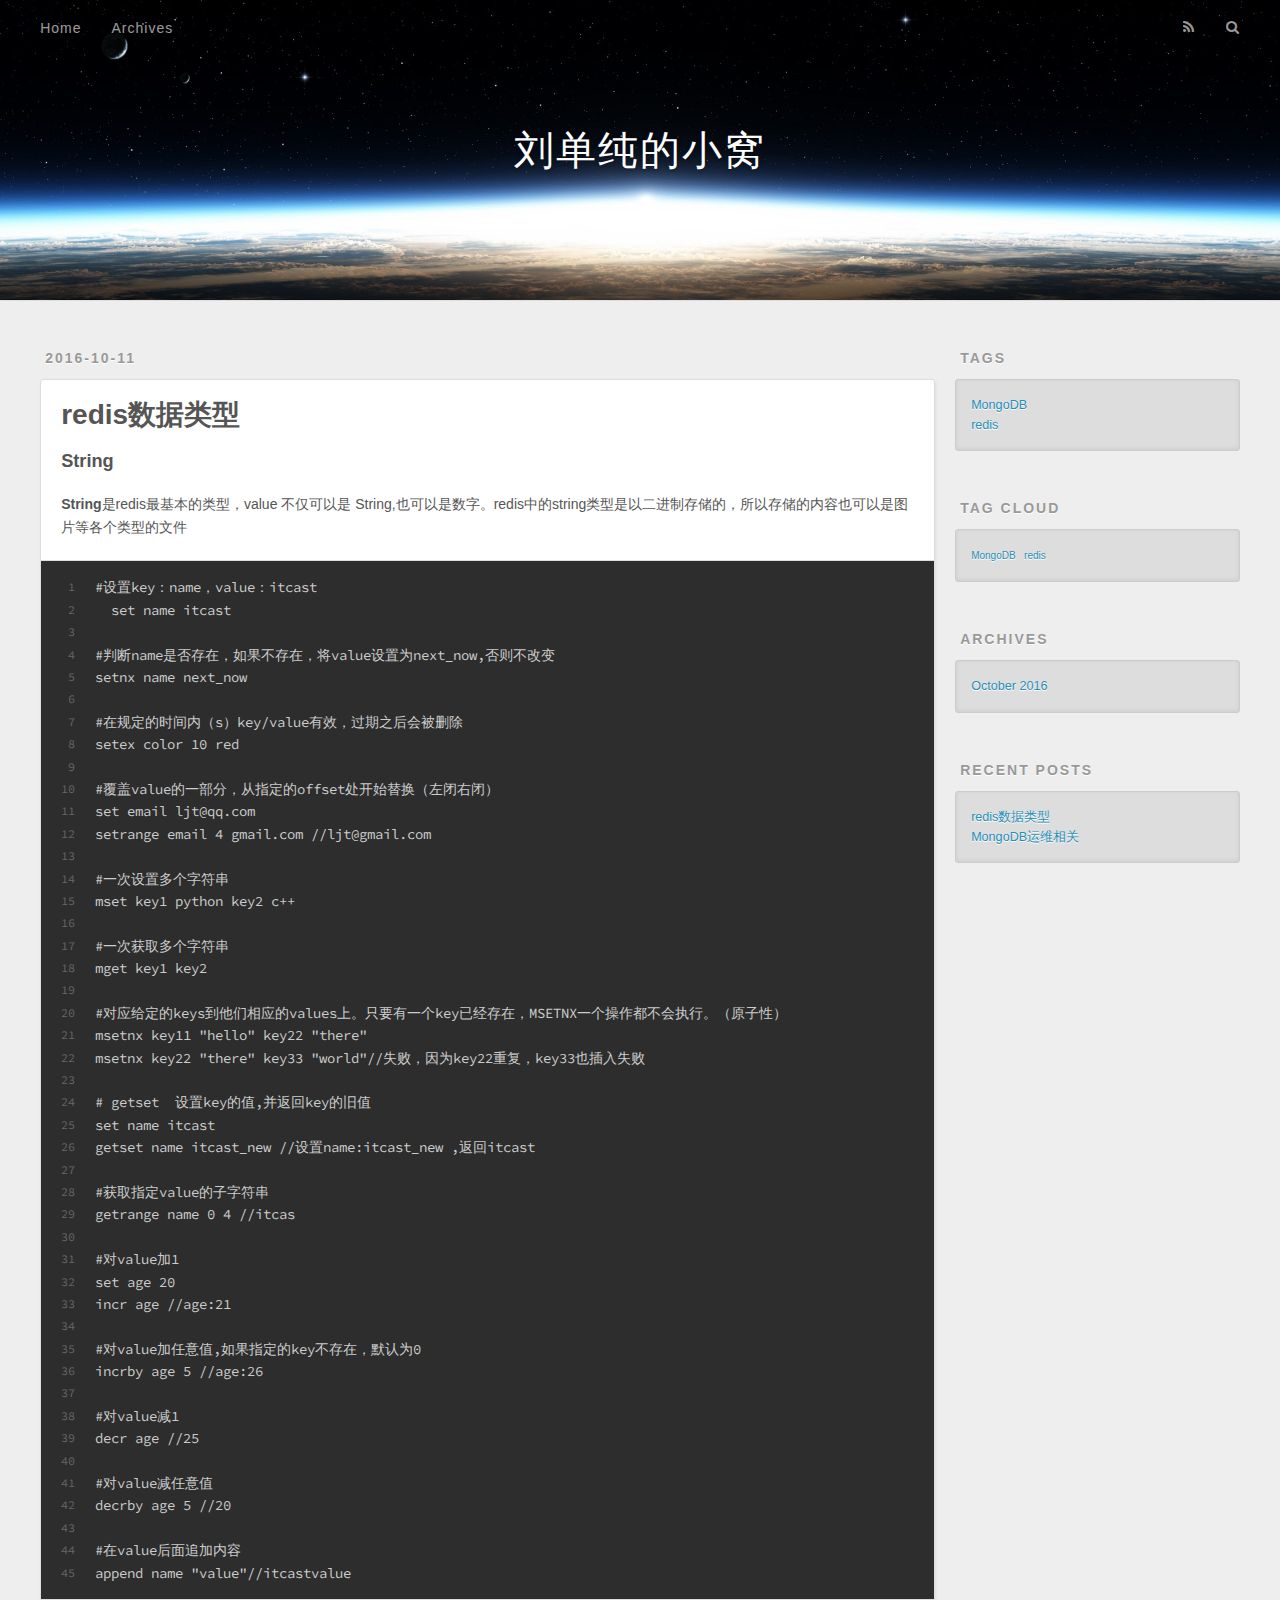
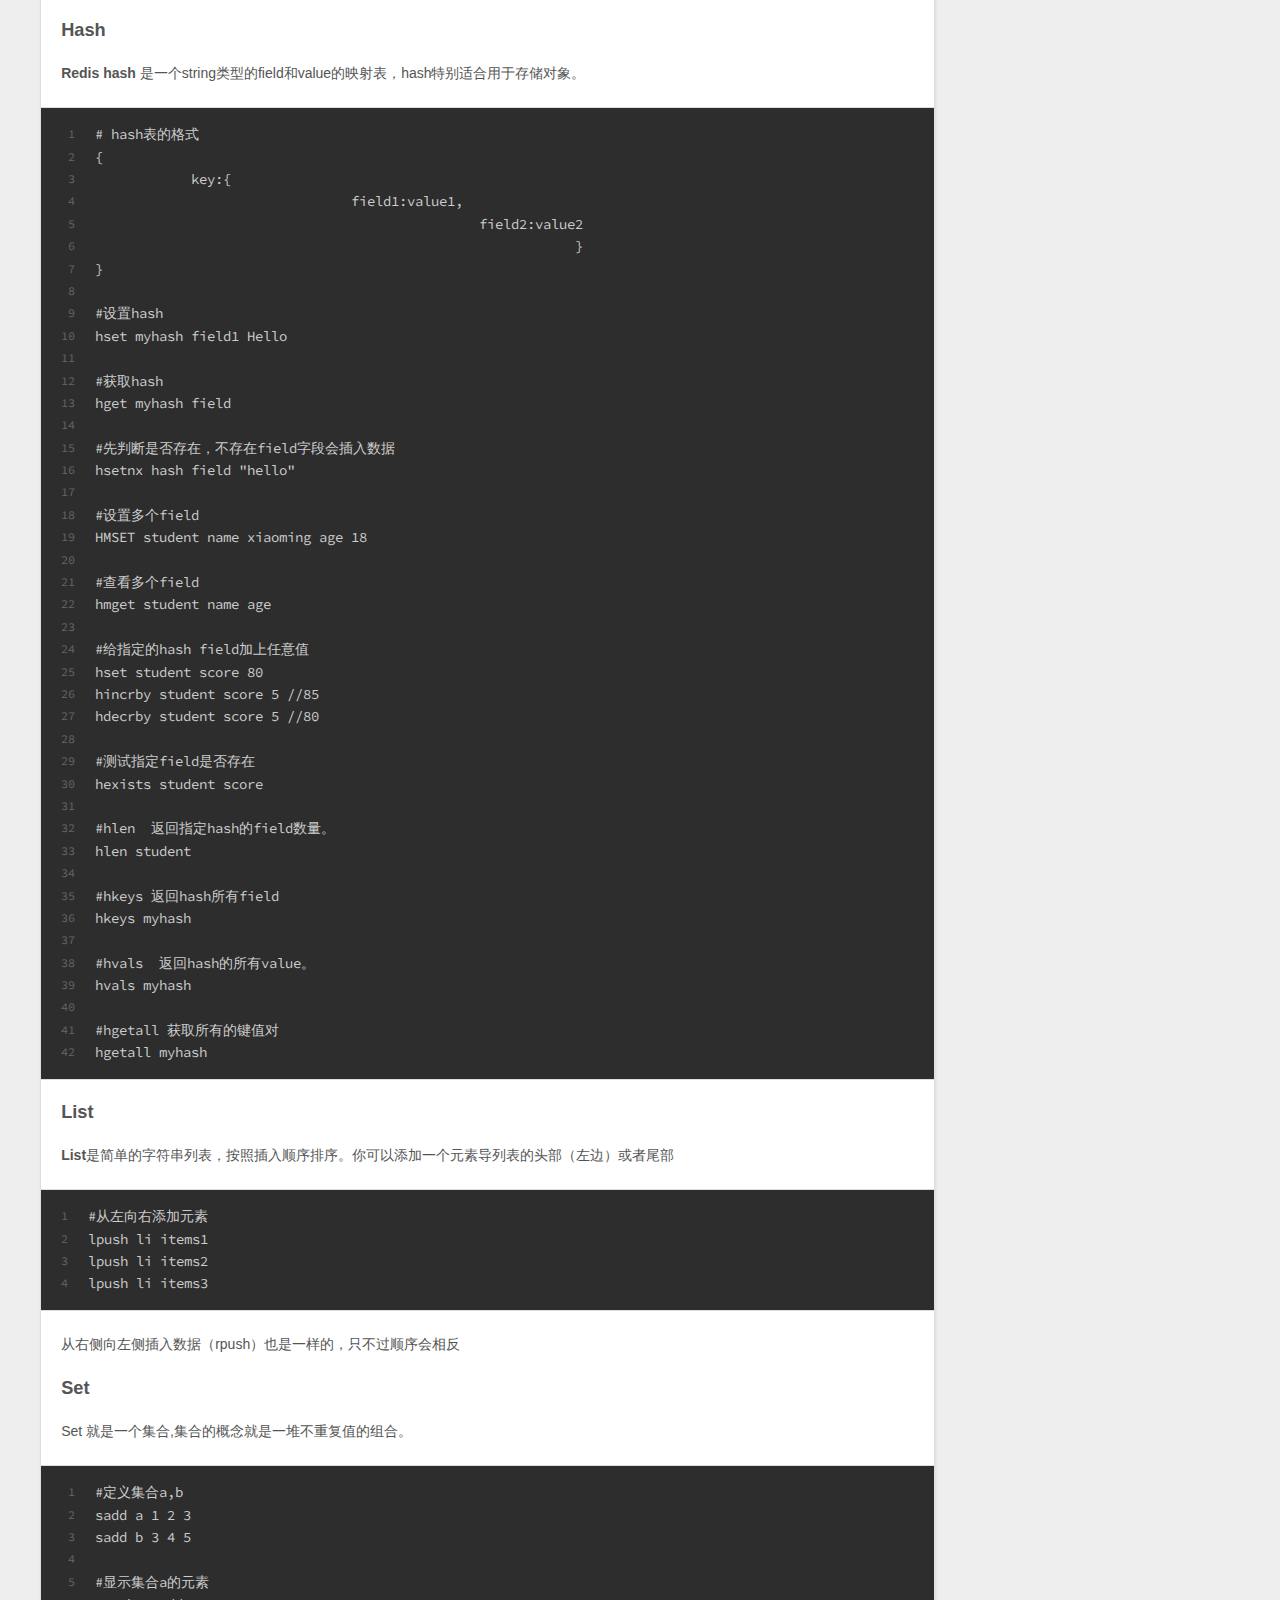
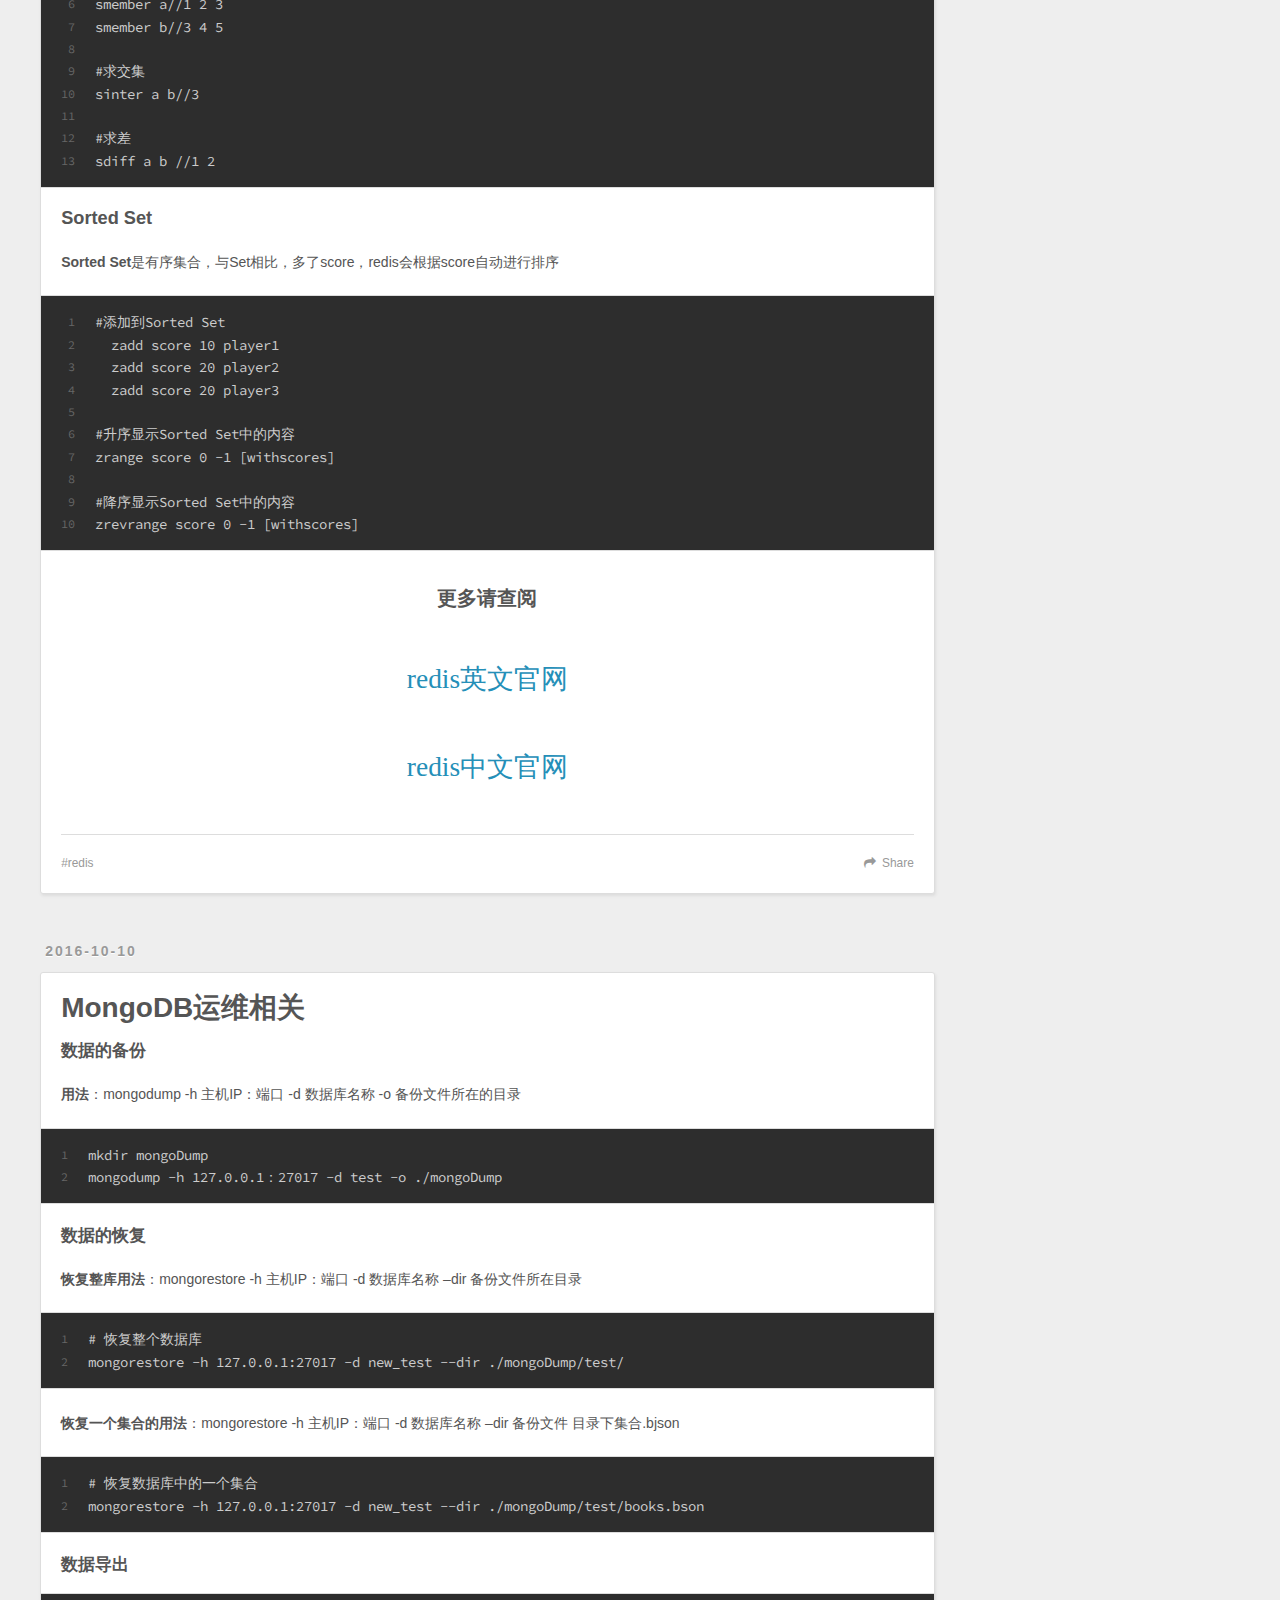
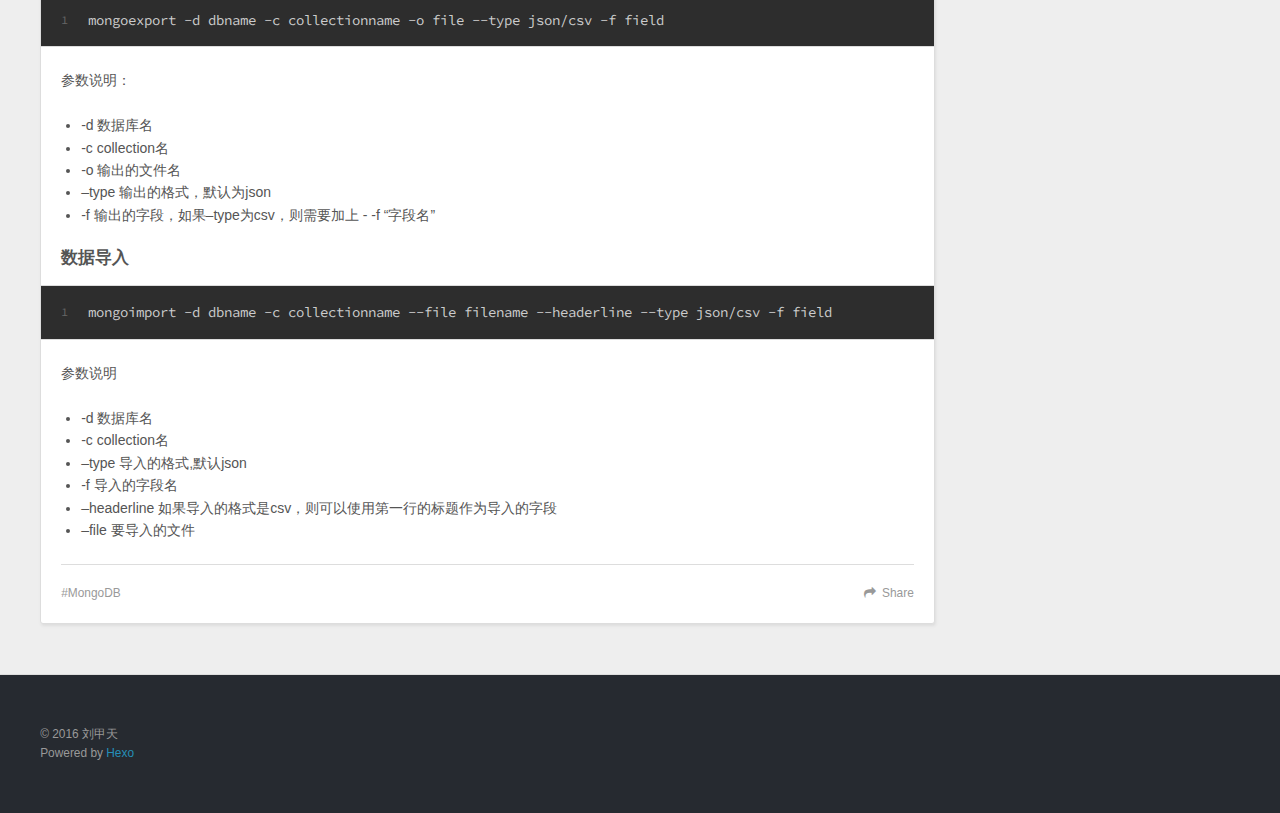
<file: index.html>
<!DOCTYPE html>
<html>
<head>
  <meta charset="utf-8">
  
  <title>刘单纯的小窝</title>
  <meta name="viewport" content="width=device-width, initial-scale=1, maximum-scale=1">
  <meta name="description" content="热爱生活，热爱编程；人生苦短，我用Python。">
<meta property="og:type" content="website">
<meta property="og:title" content="刘单纯的小窝">
<meta property="og:url" content="http://yoursite.com/index.html">
<meta property="og:site_name" content="刘单纯的小窝">
<meta property="og:description" content="热爱生活，热爱编程；人生苦短，我用Python。">
<meta name="twitter:card" content="summary">
<meta name="twitter:title" content="刘单纯的小窝">
<meta name="twitter:description" content="热爱生活，热爱编程；人生苦短，我用Python。">
  
    <link rel="alternate" href="/atom.xml" title="刘单纯的小窝" type="application/atom+xml">
  
  
    <link rel="icon" href="/favicon.png">
  
  
    <link href="//fonts.googleapis.com/css?family=Source+Code+Pro" rel="stylesheet" type="text/css">
  
  <link rel="stylesheet" href="/css/style.css">
  

</head>

<body>
  <div id="container">
    <div id="wrap">
      <header id="header">
  <div id="banner"></div>
  <div id="header-outer" class="outer">
    <div id="header-title" class="inner">
      <h1 id="logo-wrap">
        <a href="/" id="logo">刘单纯的小窝</a>
      </h1>
      
    </div>
    <div id="header-inner" class="inner">
      <nav id="main-nav">
        <a id="main-nav-toggle" class="nav-icon"></a>
        
          <a class="main-nav-link" href="/">Home</a>
        
          <a class="main-nav-link" href="/archives">Archives</a>
        
      </nav>
      <nav id="sub-nav">
        
          <a id="nav-rss-link" class="nav-icon" href="/atom.xml" title="RSS Feed"></a>
        
        <a id="nav-search-btn" class="nav-icon" title="Search"></a>
      </nav>
      <div id="search-form-wrap">
        <form action="//google.com/search" method="get" accept-charset="UTF-8" class="search-form"><input type="search" name="q" results="0" class="search-form-input" placeholder="Search"><button type="submit" class="search-form-submit">&#xF002;</button><input type="hidden" name="sitesearch" value="http://yoursite.com"></form>
      </div>
    </div>
  </div>
</header>
      <div class="outer">
        <section id="main">
  
    <article id="post-redis数据类型" class="article article-type-post" itemscope itemprop="blogPost">
  <div class="article-meta">
    <a href="/2016/10/11/redis数据类型/" class="article-date">
  <time datetime="2016-10-11T15:07:18.000Z" itemprop="datePublished">2016-10-11</time>
</a>
    
  </div>
  <div class="article-inner">
    
    
      <header class="article-header">
        
  
    <h1 itemprop="name">
      <a class="article-title" href="/2016/10/11/redis数据类型/">redis数据类型</a>
    </h1>
  

      </header>
    
    <div class="article-entry" itemprop="articleBody">
      
        <h3 id="String"><a href="#String" class="headerlink" title="String"></a>String</h3><p><strong>String</strong>是redis最基本的类型，value 不仅可以是 String,也可以是数字。redis中的string类型是以二进制存储的，所以存储的内容也可以是图片等各个类型的文件</p>
  <figure class="highlight plain"><table><tr><td class="gutter"><pre><div class="line">1</div><div class="line">2</div><div class="line">3</div><div class="line">4</div><div class="line">5</div><div class="line">6</div><div class="line">7</div><div class="line">8</div><div class="line">9</div><div class="line">10</div><div class="line">11</div><div class="line">12</div><div class="line">13</div><div class="line">14</div><div class="line">15</div><div class="line">16</div><div class="line">17</div><div class="line">18</div><div class="line">19</div><div class="line">20</div><div class="line">21</div><div class="line">22</div><div class="line">23</div><div class="line">24</div><div class="line">25</div><div class="line">26</div><div class="line">27</div><div class="line">28</div><div class="line">29</div><div class="line">30</div><div class="line">31</div><div class="line">32</div><div class="line">33</div><div class="line">34</div><div class="line">35</div><div class="line">36</div><div class="line">37</div><div class="line">38</div><div class="line">39</div><div class="line">40</div><div class="line">41</div><div class="line">42</div><div class="line">43</div><div class="line">44</div><div class="line">45</div></pre></td><td class="code"><pre><div class="line">#设置key：name，value：itcast</div><div class="line">  set name itcast</div><div class="line"></div><div class="line">#判断name是否存在，如果不存在，将value设置为next_now,否则不改变</div><div class="line">setnx name next_now</div><div class="line"></div><div class="line">#在规定的时间内（s）key/value有效，过期之后会被删除</div><div class="line">setex color 10 red</div><div class="line"></div><div class="line">#覆盖value的一部分，从指定的offset处开始替换（左闭右闭）</div><div class="line">set email ljt@qq.com</div><div class="line">setrange email 4 gmail.com //ljt@gmail.com</div><div class="line"></div><div class="line">#一次设置多个字符串</div><div class="line">mset key1 python key2 c++</div><div class="line"></div><div class="line">#一次获取多个字符串</div><div class="line">mget key1 key2</div><div class="line"></div><div class="line">#对应给定的keys到他们相应的values上。只要有一个key已经存在，MSETNX一个操作都不会执行。（原子性）</div><div class="line">msetnx key11 &quot;hello&quot; key22 &quot;there&quot;</div><div class="line">msetnx key22 &quot;there&quot; key33 &quot;world&quot;//失败，因为key22重复，key33也插入失败</div><div class="line"></div><div class="line"># getset  设置key的值,并返回key的旧值</div><div class="line">set name itcast</div><div class="line">getset name itcast_new //设置name:itcast_new ,返回itcast</div><div class="line"></div><div class="line">#获取指定value的子字符串</div><div class="line">getrange name 0 4 //itcas</div><div class="line"></div><div class="line">#对value加1</div><div class="line">set age 20</div><div class="line">incr age //age:21</div><div class="line"></div><div class="line">#对value加任意值,如果指定的key不存在，默认为0</div><div class="line">incrby age 5 //age:26</div><div class="line"></div><div class="line">#对value减1</div><div class="line">decr age //25</div><div class="line"></div><div class="line">#对value减任意值</div><div class="line">decrby age 5 //20</div><div class="line"></div><div class="line">#在value后面追加内容</div><div class="line">append name &quot;value&quot;//itcastvalue</div></pre></td></tr></table></figure>
<h3 id="Hash"><a href="#Hash" class="headerlink" title="Hash"></a>Hash</h3><p><strong>Redis hash</strong> 是一个string类型的field和value的映射表，hash特别适合用于存储对象。<br><figure class="highlight plain"><table><tr><td class="gutter"><pre><div class="line">1</div><div class="line">2</div><div class="line">3</div><div class="line">4</div><div class="line">5</div><div class="line">6</div><div class="line">7</div><div class="line">8</div><div class="line">9</div><div class="line">10</div><div class="line">11</div><div class="line">12</div><div class="line">13</div><div class="line">14</div><div class="line">15</div><div class="line">16</div><div class="line">17</div><div class="line">18</div><div class="line">19</div><div class="line">20</div><div class="line">21</div><div class="line">22</div><div class="line">23</div><div class="line">24</div><div class="line">25</div><div class="line">26</div><div class="line">27</div><div class="line">28</div><div class="line">29</div><div class="line">30</div><div class="line">31</div><div class="line">32</div><div class="line">33</div><div class="line">34</div><div class="line">35</div><div class="line">36</div><div class="line">37</div><div class="line">38</div><div class="line">39</div><div class="line">40</div><div class="line">41</div><div class="line">42</div></pre></td><td class="code"><pre><div class="line"># hash表的格式</div><div class="line">&#123;</div><div class="line">	    key:&#123;</div><div class="line">			        field1:value1,</div><div class="line">					        field2:value2</div><div class="line">							    &#125;</div><div class="line">&#125;</div><div class="line"></div><div class="line">#设置hash</div><div class="line">hset myhash field1 Hello</div><div class="line"></div><div class="line">#获取hash</div><div class="line">hget myhash field</div><div class="line"></div><div class="line">#先判断是否存在，不存在field字段会插入数据</div><div class="line">hsetnx hash field &quot;hello&quot;</div><div class="line"></div><div class="line">#设置多个field</div><div class="line">HMSET student name xiaoming age 18</div><div class="line"></div><div class="line">#查看多个field </div><div class="line">hmget student name age</div><div class="line"></div><div class="line">#给指定的hash field加上任意值</div><div class="line">hset student score 80</div><div class="line">hincrby student score 5 //85</div><div class="line">hdecrby student score 5 //80</div><div class="line"></div><div class="line">#测试指定field是否存在</div><div class="line">hexists student score</div><div class="line"></div><div class="line">#hlen  返回指定hash的field数量。</div><div class="line">hlen student</div><div class="line"></div><div class="line">#hkeys 返回hash所有field</div><div class="line">hkeys myhash</div><div class="line"></div><div class="line">#hvals  返回hash的所有value。</div><div class="line">hvals myhash</div><div class="line"></div><div class="line">#hgetall 获取所有的键值对</div><div class="line">hgetall myhash</div></pre></td></tr></table></figure></p>
<h3 id="List"><a href="#List" class="headerlink" title="List"></a>List</h3><p><strong>List</strong>是简单的字符串列表，按照插入顺序排序。你可以添加一个元素导列表的头部（左边）或者尾部</p>
<figure class="highlight plain"><table><tr><td class="gutter"><pre><div class="line">1</div><div class="line">2</div><div class="line">3</div><div class="line">4</div></pre></td><td class="code"><pre><div class="line">#从左向右添加元素</div><div class="line">lpush li items1</div><div class="line">lpush li items2</div><div class="line">lpush li items3</div></pre></td></tr></table></figure>
<p>从右侧向左侧插入数据（rpush）也是一样的，只不过顺序会相反</p>
<h3 id="Set"><a href="#Set" class="headerlink" title="Set"></a>Set</h3><p>Set 就是一个集合,集合的概念就是一堆不重复值的组合。 </p>
<figure class="highlight plain"><table><tr><td class="gutter"><pre><div class="line">1</div><div class="line">2</div><div class="line">3</div><div class="line">4</div><div class="line">5</div><div class="line">6</div><div class="line">7</div><div class="line">8</div><div class="line">9</div><div class="line">10</div><div class="line">11</div><div class="line">12</div><div class="line">13</div></pre></td><td class="code"><pre><div class="line">#定义集合a,b</div><div class="line">sadd a 1 2 3</div><div class="line">sadd b 3 4 5</div><div class="line"></div><div class="line">#显示集合a的元素</div><div class="line">smember a//1 2 3</div><div class="line">smember b//3 4 5</div><div class="line"></div><div class="line">#求交集</div><div class="line">sinter a b//3</div><div class="line"></div><div class="line">#求差</div><div class="line">sdiff a b //1 2</div></pre></td></tr></table></figure>
<h3 id="Sorted-Set"><a href="#Sorted-Set" class="headerlink" title="Sorted Set"></a>Sorted Set</h3><p>  <strong>Sorted Set</strong>是有序集合，与Set相比，多了score，redis会根据score自动进行排序</p>
  <figure class="highlight plain"><table><tr><td class="gutter"><pre><div class="line">1</div><div class="line">2</div><div class="line">3</div><div class="line">4</div><div class="line">5</div><div class="line">6</div><div class="line">7</div><div class="line">8</div><div class="line">9</div><div class="line">10</div></pre></td><td class="code"><pre><div class="line">#添加到Sorted Set</div><div class="line">  zadd score 10 player1</div><div class="line">  zadd score 20 player2</div><div class="line">  zadd score 20 player3</div><div class="line"></div><div class="line">#升序显示Sorted Set中的内容</div><div class="line">zrange score 0 -1 [withscores]</div><div class="line"></div><div class="line">#降序显示Sorted Set中的内容</div><div class="line">zrevrange score 0 -1 [withscores]</div></pre></td></tr></table></figure>
<blockquote>
<p><strong>更多请查阅</strong>  </p>
<blockquote>
<p><a href="http://redis.io/" target="_blank" rel="external">redis英文官网</a>  </p>
<p><a href="http://www.redis.cn/" target="_blank" rel="external">redis中文官网</a></p>
</blockquote>
</blockquote>

      
    </div>
    <footer class="article-footer">
      <a data-url="http://yoursite.com/2016/10/11/redis数据类型/" data-id="ciu5mhon00001m5a9pvyx9bd6" class="article-share-link">Share</a>
      
      
  <ul class="article-tag-list"><li class="article-tag-list-item"><a class="article-tag-list-link" href="/tags/redis/">redis</a></li></ul>

    </footer>
  </div>
  
</article>


  
    <article id="post-MongoDB运维相关" class="article article-type-post" itemscope itemprop="blogPost">
  <div class="article-meta">
    <a href="/2016/10/10/MongoDB运维相关/" class="article-date">
  <time datetime="2016-10-10T15:19:15.000Z" itemprop="datePublished">2016-10-10</time>
</a>
    
  </div>
  <div class="article-inner">
    
    
      <header class="article-header">
        
  
    <h1 itemprop="name">
      <a class="article-title" href="/2016/10/10/MongoDB运维相关/">MongoDB运维相关</a>
    </h1>
  

      </header>
    
    <div class="article-entry" itemprop="articleBody">
      
        <h4 id="数据的备份"><a href="#数据的备份" class="headerlink" title="数据的备份"></a>数据的备份</h4><p><strong>用法</strong>：mongodump -h 主机IP：端口 -d 数据库名称 -o 备份文件所在的目录<br><figure class="highlight plain"><table><tr><td class="gutter"><pre><div class="line">1</div><div class="line">2</div></pre></td><td class="code"><pre><div class="line">mkdir mongoDump</div><div class="line">mongodump -h 127.0.0.1：27017 -d test -o ./mongoDump</div></pre></td></tr></table></figure></p>
<h4 id="数据的恢复"><a href="#数据的恢复" class="headerlink" title="数据的恢复"></a>数据的恢复</h4><p><strong>恢复整库用法</strong>：mongorestore -h 主机IP：端口 -d 数据库名称 –dir 备份文件所在目录<br><figure class="highlight plain"><table><tr><td class="gutter"><pre><div class="line">1</div><div class="line">2</div></pre></td><td class="code"><pre><div class="line"># 恢复整个数据库</div><div class="line">mongorestore -h 127.0.0.1:27017 -d new_test --dir ./mongoDump/test/</div></pre></td></tr></table></figure></p>
<p><strong>恢复一个集合的用法</strong>：mongorestore -h 主机IP：端口 -d 数据库名称 –dir 备份文件 目录下集合.bjson<br><figure class="highlight plain"><table><tr><td class="gutter"><pre><div class="line">1</div><div class="line">2</div></pre></td><td class="code"><pre><div class="line"># 恢复数据库中的一个集合</div><div class="line">mongorestore -h 127.0.0.1:27017 -d new_test --dir ./mongoDump/test/books.bson</div></pre></td></tr></table></figure></p>
<h4 id="数据导出"><a href="#数据导出" class="headerlink" title="数据导出"></a>数据导出</h4><figure class="highlight plain"><table><tr><td class="gutter"><pre><div class="line">1</div></pre></td><td class="code"><pre><div class="line">mongoexport -d dbname -c collectionname -o file --type json/csv -f field</div></pre></td></tr></table></figure>
<p>参数说明：</p>
<ul>
<li>-d 数据库名</li>
<li>-c collection名</li>
<li>-o 输出的文件名</li>
<li>–type 输出的格式，默认为json</li>
<li>-f 输出的字段，如果–type为csv，则需要加上 - -f “字段名”</li>
</ul>
<h4 id="数据导入"><a href="#数据导入" class="headerlink" title="数据导入"></a>数据导入</h4><figure class="highlight plain"><table><tr><td class="gutter"><pre><div class="line">1</div></pre></td><td class="code"><pre><div class="line">mongoimport -d dbname -c collectionname --file filename --headerline --type json/csv -f field</div></pre></td></tr></table></figure>
<p>参数说明</p>
<ul>
<li>-d 数据库名</li>
<li>-c collection名</li>
<li>–type 导入的格式,默认json</li>
<li>-f 导入的字段名</li>
<li>–headerline 如果导入的格式是csv，则可以使用第一行的标题作为导入的字段</li>
<li>–file 要导入的文件</li>
</ul>

      
    </div>
    <footer class="article-footer">
      <a data-url="http://yoursite.com/2016/10/10/MongoDB运维相关/" data-id="ciu5mhoms0000m5a9qfe6shww" class="article-share-link">Share</a>
      
      
  <ul class="article-tag-list"><li class="article-tag-list-item"><a class="article-tag-list-link" href="/tags/MongoDB/">MongoDB</a></li></ul>

    </footer>
  </div>
  
</article>


  

</section>
        
          <aside id="sidebar">
  
    

  
    
  <div class="widget-wrap">
    <h3 class="widget-title">Tags</h3>
    <div class="widget">
      <ul class="tag-list"><li class="tag-list-item"><a class="tag-list-link" href="/tags/MongoDB/">MongoDB</a></li><li class="tag-list-item"><a class="tag-list-link" href="/tags/redis/">redis</a></li></ul>
    </div>
  </div>


  
    
  <div class="widget-wrap">
    <h3 class="widget-title">Tag Cloud</h3>
    <div class="widget tagcloud">
      <a href="/tags/MongoDB/" style="font-size: 10px;">MongoDB</a> <a href="/tags/redis/" style="font-size: 10px;">redis</a>
    </div>
  </div>

  
    
  <div class="widget-wrap">
    <h3 class="widget-title">Archives</h3>
    <div class="widget">
      <ul class="archive-list"><li class="archive-list-item"><a class="archive-list-link" href="/archives/2016/10/">October 2016</a></li></ul>
    </div>
  </div>


  
    
  <div class="widget-wrap">
    <h3 class="widget-title">Recent Posts</h3>
    <div class="widget">
      <ul>
        
          <li>
            <a href="/2016/10/11/redis数据类型/">redis数据类型</a>
          </li>
        
          <li>
            <a href="/2016/10/10/MongoDB运维相关/">MongoDB运维相关</a>
          </li>
        
      </ul>
    </div>
  </div>

  
</aside>
        
      </div>
      <footer id="footer">
  
  <div class="outer">
    <div id="footer-info" class="inner">
      &copy; 2016 刘甲天<br>
      Powered by <a href="http://hexo.io/" target="_blank">Hexo</a>
    </div>
  </div>
</footer>
    </div>
    <nav id="mobile-nav">
  
    <a href="/" class="mobile-nav-link">Home</a>
  
    <a href="/archives" class="mobile-nav-link">Archives</a>
  
</nav>
    

<script src="//ajax.googleapis.com/ajax/libs/jquery/2.0.3/jquery.min.js"></script>


  <link rel="stylesheet" href="/fancybox/jquery.fancybox.css">
  <script src="/fancybox/jquery.fancybox.pack.js"></script>


<script src="/js/script.js"></script>

  </div>
</body>
</html>
</file>
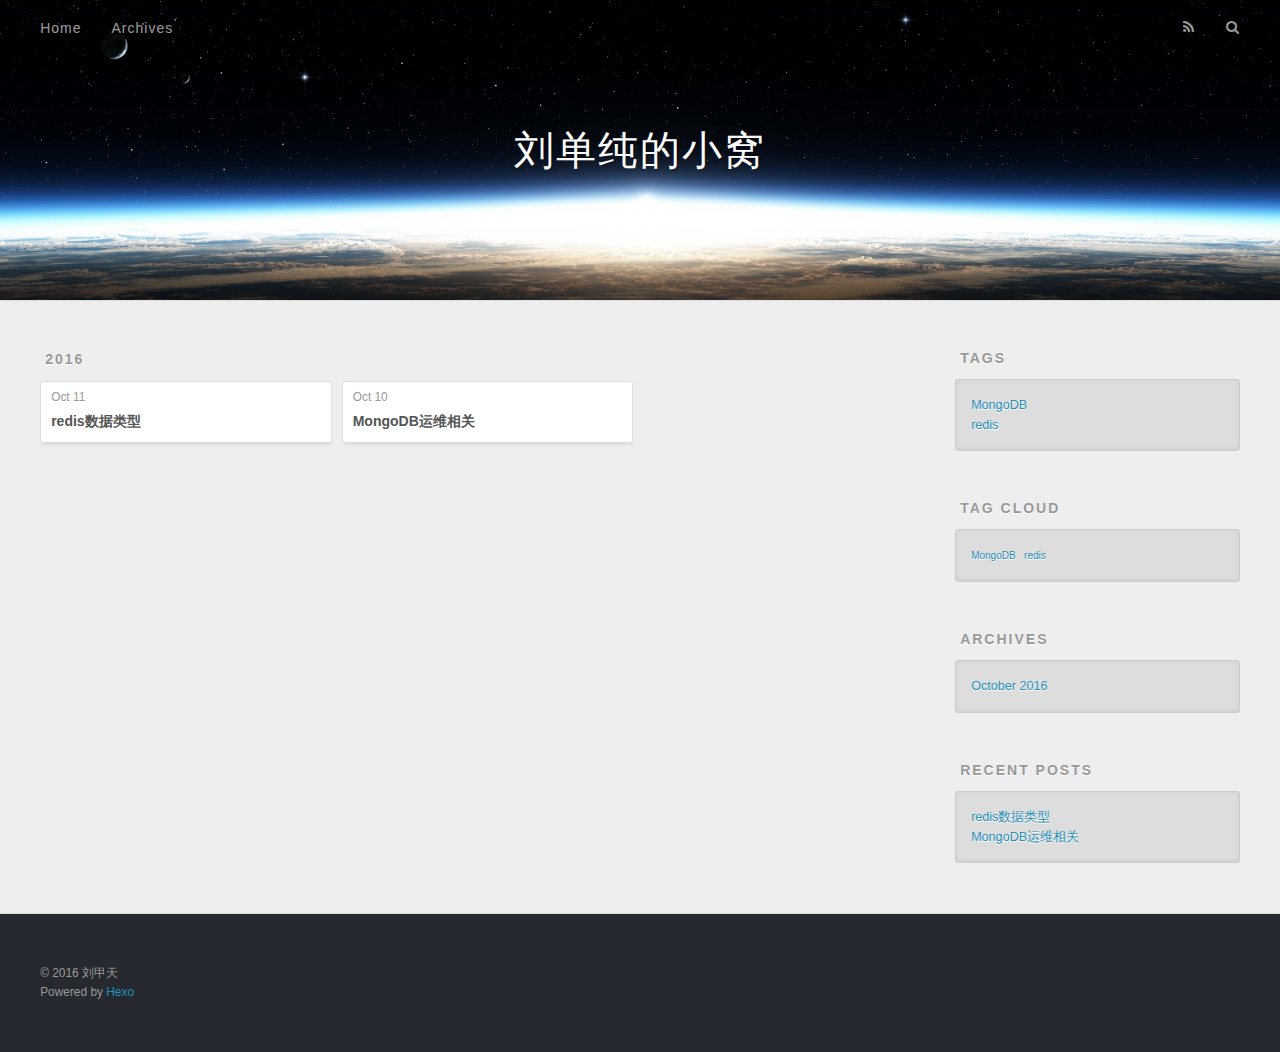
<file: archives/index.html>
<!DOCTYPE html>
<html>
<head>
  <meta charset="utf-8">
  
  <title>Archives | 刘单纯的小窝</title>
  <meta name="viewport" content="width=device-width, initial-scale=1, maximum-scale=1">
  <meta name="description" content="热爱生活，热爱编程；人生苦短，我用Python。">
<meta property="og:type" content="website">
<meta property="og:title" content="刘单纯的小窝">
<meta property="og:url" content="http://yoursite.com/archives/index.html">
<meta property="og:site_name" content="刘单纯的小窝">
<meta property="og:description" content="热爱生活，热爱编程；人生苦短，我用Python。">
<meta name="twitter:card" content="summary">
<meta name="twitter:title" content="刘单纯的小窝">
<meta name="twitter:description" content="热爱生活，热爱编程；人生苦短，我用Python。">
  
    <link rel="alternate" href="/atom.xml" title="刘单纯的小窝" type="application/atom+xml">
  
  
    <link rel="icon" href="/favicon.png">
  
  
    <link href="//fonts.googleapis.com/css?family=Source+Code+Pro" rel="stylesheet" type="text/css">
  
  <link rel="stylesheet" href="/css/style.css">
  

</head>

<body>
  <div id="container">
    <div id="wrap">
      <header id="header">
  <div id="banner"></div>
  <div id="header-outer" class="outer">
    <div id="header-title" class="inner">
      <h1 id="logo-wrap">
        <a href="/" id="logo">刘单纯的小窝</a>
      </h1>
      
    </div>
    <div id="header-inner" class="inner">
      <nav id="main-nav">
        <a id="main-nav-toggle" class="nav-icon"></a>
        
          <a class="main-nav-link" href="/">Home</a>
        
          <a class="main-nav-link" href="/archives">Archives</a>
        
      </nav>
      <nav id="sub-nav">
        
          <a id="nav-rss-link" class="nav-icon" href="/atom.xml" title="RSS Feed"></a>
        
        <a id="nav-search-btn" class="nav-icon" title="Search"></a>
      </nav>
      <div id="search-form-wrap">
        <form action="//google.com/search" method="get" accept-charset="UTF-8" class="search-form"><input type="search" name="q" results="0" class="search-form-input" placeholder="Search"><button type="submit" class="search-form-submit">&#xF002;</button><input type="hidden" name="sitesearch" value="http://yoursite.com"></form>
      </div>
    </div>
  </div>
</header>
      <div class="outer">
        <section id="main">
  
  
    
    
      
      
      <section class="archives-wrap">
        <div class="archive-year-wrap">
          <a href="/archives/2016" class="archive-year">2016</a>
        </div>
        <div class="archives">
    
    <article class="archive-article archive-type-post">
  <div class="archive-article-inner">
    <header class="archive-article-header">
      <a href="/2016/10/11/redis数据类型/" class="archive-article-date">
  <time datetime="2016-10-11T14:11:58.000Z" itemprop="datePublished">Oct 11</time>
</a>
      
  
    <h1 itemprop="name">
      <a class="archive-article-title" href="/2016/10/11/redis数据类型/">redis数据类型</a>
    </h1>
  

    </header>
  </div>
</article>
  
    
    
    <article class="archive-article archive-type-post">
  <div class="archive-article-inner">
    <header class="archive-article-header">
      <a href="/2016/10/10/MongoDB运维相关/" class="archive-article-date">
  <time datetime="2016-10-10T15:19:15.000Z" itemprop="datePublished">Oct 10</time>
</a>
      
  
    <h1 itemprop="name">
      <a class="archive-article-title" href="/2016/10/10/MongoDB运维相关/">MongoDB运维相关</a>
    </h1>
  

    </header>
  </div>
</article>
  
  
    </div></section>
  

</section>
        
          <aside id="sidebar">
  
    

  
    
  <div class="widget-wrap">
    <h3 class="widget-title">Tags</h3>
    <div class="widget">
      <ul class="tag-list"><li class="tag-list-item"><a class="tag-list-link" href="/tags/MongoDB/">MongoDB</a></li><li class="tag-list-item"><a class="tag-list-link" href="/tags/redis/">redis</a></li></ul>
    </div>
  </div>


  
    
  <div class="widget-wrap">
    <h3 class="widget-title">Tag Cloud</h3>
    <div class="widget tagcloud">
      <a href="/tags/MongoDB/" style="font-size: 10px;">MongoDB</a> <a href="/tags/redis/" style="font-size: 10px;">redis</a>
    </div>
  </div>

  
    
  <div class="widget-wrap">
    <h3 class="widget-title">Archives</h3>
    <div class="widget">
      <ul class="archive-list"><li class="archive-list-item"><a class="archive-list-link" href="/archives/2016/10/">October 2016</a></li></ul>
    </div>
  </div>


  
    
  <div class="widget-wrap">
    <h3 class="widget-title">Recent Posts</h3>
    <div class="widget">
      <ul>
        
          <li>
            <a href="/2016/10/11/redis数据类型/">redis数据类型</a>
          </li>
        
          <li>
            <a href="/2016/10/10/MongoDB运维相关/">MongoDB运维相关</a>
          </li>
        
      </ul>
    </div>
  </div>

  
</aside>
        
      </div>
      <footer id="footer">
  
  <div class="outer">
    <div id="footer-info" class="inner">
      &copy; 2016 刘甲天<br>
      Powered by <a href="http://hexo.io/" target="_blank">Hexo</a>
    </div>
  </div>
</footer>
    </div>
    <nav id="mobile-nav">
  
    <a href="/" class="mobile-nav-link">Home</a>
  
    <a href="/archives" class="mobile-nav-link">Archives</a>
  
</nav>
    

<script src="//ajax.googleapis.com/ajax/libs/jquery/2.0.3/jquery.min.js"></script>


  <link rel="stylesheet" href="/fancybox/jquery.fancybox.css">
  <script src="/fancybox/jquery.fancybox.pack.js"></script>


<script src="/js/script.js"></script>

  </div>
</body>
</html>
</file>
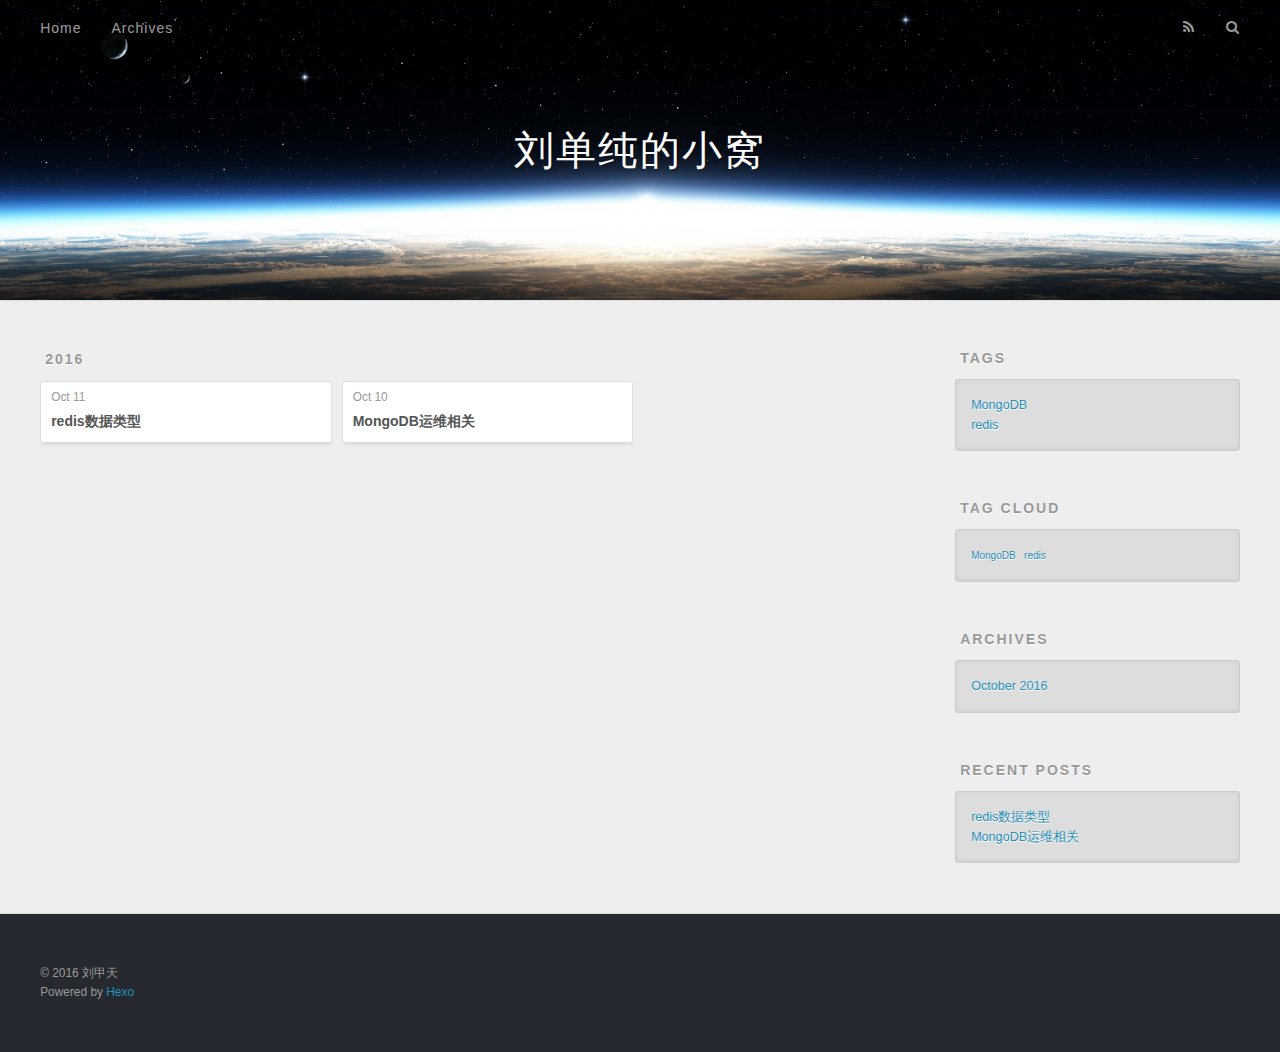
<file: archives/2016/index.html>
<!DOCTYPE html>
<html>
<head>
  <meta charset="utf-8">
  
  <title>Archives: 2016 | 刘单纯的小窝</title>
  <meta name="viewport" content="width=device-width, initial-scale=1, maximum-scale=1">
  <meta name="description" content="热爱生活，热爱编程；人生苦短，我用Python。">
<meta property="og:type" content="website">
<meta property="og:title" content="刘单纯的小窝">
<meta property="og:url" content="http://yoursite.com/archives/2016/index.html">
<meta property="og:site_name" content="刘单纯的小窝">
<meta property="og:description" content="热爱生活，热爱编程；人生苦短，我用Python。">
<meta name="twitter:card" content="summary">
<meta name="twitter:title" content="刘单纯的小窝">
<meta name="twitter:description" content="热爱生活，热爱编程；人生苦短，我用Python。">
  
    <link rel="alternate" href="/atom.xml" title="刘单纯的小窝" type="application/atom+xml">
  
  
    <link rel="icon" href="/favicon.png">
  
  
    <link href="//fonts.googleapis.com/css?family=Source+Code+Pro" rel="stylesheet" type="text/css">
  
  <link rel="stylesheet" href="/css/style.css">
  

</head>

<body>
  <div id="container">
    <div id="wrap">
      <header id="header">
  <div id="banner"></div>
  <div id="header-outer" class="outer">
    <div id="header-title" class="inner">
      <h1 id="logo-wrap">
        <a href="/" id="logo">刘单纯的小窝</a>
      </h1>
      
    </div>
    <div id="header-inner" class="inner">
      <nav id="main-nav">
        <a id="main-nav-toggle" class="nav-icon"></a>
        
          <a class="main-nav-link" href="/">Home</a>
        
          <a class="main-nav-link" href="/archives">Archives</a>
        
      </nav>
      <nav id="sub-nav">
        
          <a id="nav-rss-link" class="nav-icon" href="/atom.xml" title="RSS Feed"></a>
        
        <a id="nav-search-btn" class="nav-icon" title="Search"></a>
      </nav>
      <div id="search-form-wrap">
        <form action="//google.com/search" method="get" accept-charset="UTF-8" class="search-form"><input type="search" name="q" results="0" class="search-form-input" placeholder="Search"><button type="submit" class="search-form-submit">&#xF002;</button><input type="hidden" name="sitesearch" value="http://yoursite.com"></form>
      </div>
    </div>
  </div>
</header>
      <div class="outer">
        <section id="main">
  
  
    
    
      
      
      <section class="archives-wrap">
        <div class="archive-year-wrap">
          <a href="/archives/2016" class="archive-year">2016</a>
        </div>
        <div class="archives">
    
    <article class="archive-article archive-type-post">
  <div class="archive-article-inner">
    <header class="archive-article-header">
      <a href="/2016/10/11/redis数据类型/" class="archive-article-date">
  <time datetime="2016-10-11T14:11:58.000Z" itemprop="datePublished">Oct 11</time>
</a>
      
  
    <h1 itemprop="name">
      <a class="archive-article-title" href="/2016/10/11/redis数据类型/">redis数据类型</a>
    </h1>
  

    </header>
  </div>
</article>
  
    
    
    <article class="archive-article archive-type-post">
  <div class="archive-article-inner">
    <header class="archive-article-header">
      <a href="/2016/10/10/MongoDB运维相关/" class="archive-article-date">
  <time datetime="2016-10-10T15:19:15.000Z" itemprop="datePublished">Oct 10</time>
</a>
      
  
    <h1 itemprop="name">
      <a class="archive-article-title" href="/2016/10/10/MongoDB运维相关/">MongoDB运维相关</a>
    </h1>
  

    </header>
  </div>
</article>
  
  
    </div></section>
  

</section>
        
          <aside id="sidebar">
  
    

  
    
  <div class="widget-wrap">
    <h3 class="widget-title">Tags</h3>
    <div class="widget">
      <ul class="tag-list"><li class="tag-list-item"><a class="tag-list-link" href="/tags/MongoDB/">MongoDB</a></li><li class="tag-list-item"><a class="tag-list-link" href="/tags/redis/">redis</a></li></ul>
    </div>
  </div>


  
    
  <div class="widget-wrap">
    <h3 class="widget-title">Tag Cloud</h3>
    <div class="widget tagcloud">
      <a href="/tags/MongoDB/" style="font-size: 10px;">MongoDB</a> <a href="/tags/redis/" style="font-size: 10px;">redis</a>
    </div>
  </div>

  
    
  <div class="widget-wrap">
    <h3 class="widget-title">Archives</h3>
    <div class="widget">
      <ul class="archive-list"><li class="archive-list-item"><a class="archive-list-link" href="/archives/2016/10/">October 2016</a></li></ul>
    </div>
  </div>


  
    
  <div class="widget-wrap">
    <h3 class="widget-title">Recent Posts</h3>
    <div class="widget">
      <ul>
        
          <li>
            <a href="/2016/10/11/redis数据类型/">redis数据类型</a>
          </li>
        
          <li>
            <a href="/2016/10/10/MongoDB运维相关/">MongoDB运维相关</a>
          </li>
        
      </ul>
    </div>
  </div>

  
</aside>
        
      </div>
      <footer id="footer">
  
  <div class="outer">
    <div id="footer-info" class="inner">
      &copy; 2016 刘甲天<br>
      Powered by <a href="http://hexo.io/" target="_blank">Hexo</a>
    </div>
  </div>
</footer>
    </div>
    <nav id="mobile-nav">
  
    <a href="/" class="mobile-nav-link">Home</a>
  
    <a href="/archives" class="mobile-nav-link">Archives</a>
  
</nav>
    

<script src="//ajax.googleapis.com/ajax/libs/jquery/2.0.3/jquery.min.js"></script>


  <link rel="stylesheet" href="/fancybox/jquery.fancybox.css">
  <script src="/fancybox/jquery.fancybox.pack.js"></script>


<script src="/js/script.js"></script>

  </div>
</body>
</html>
</file>
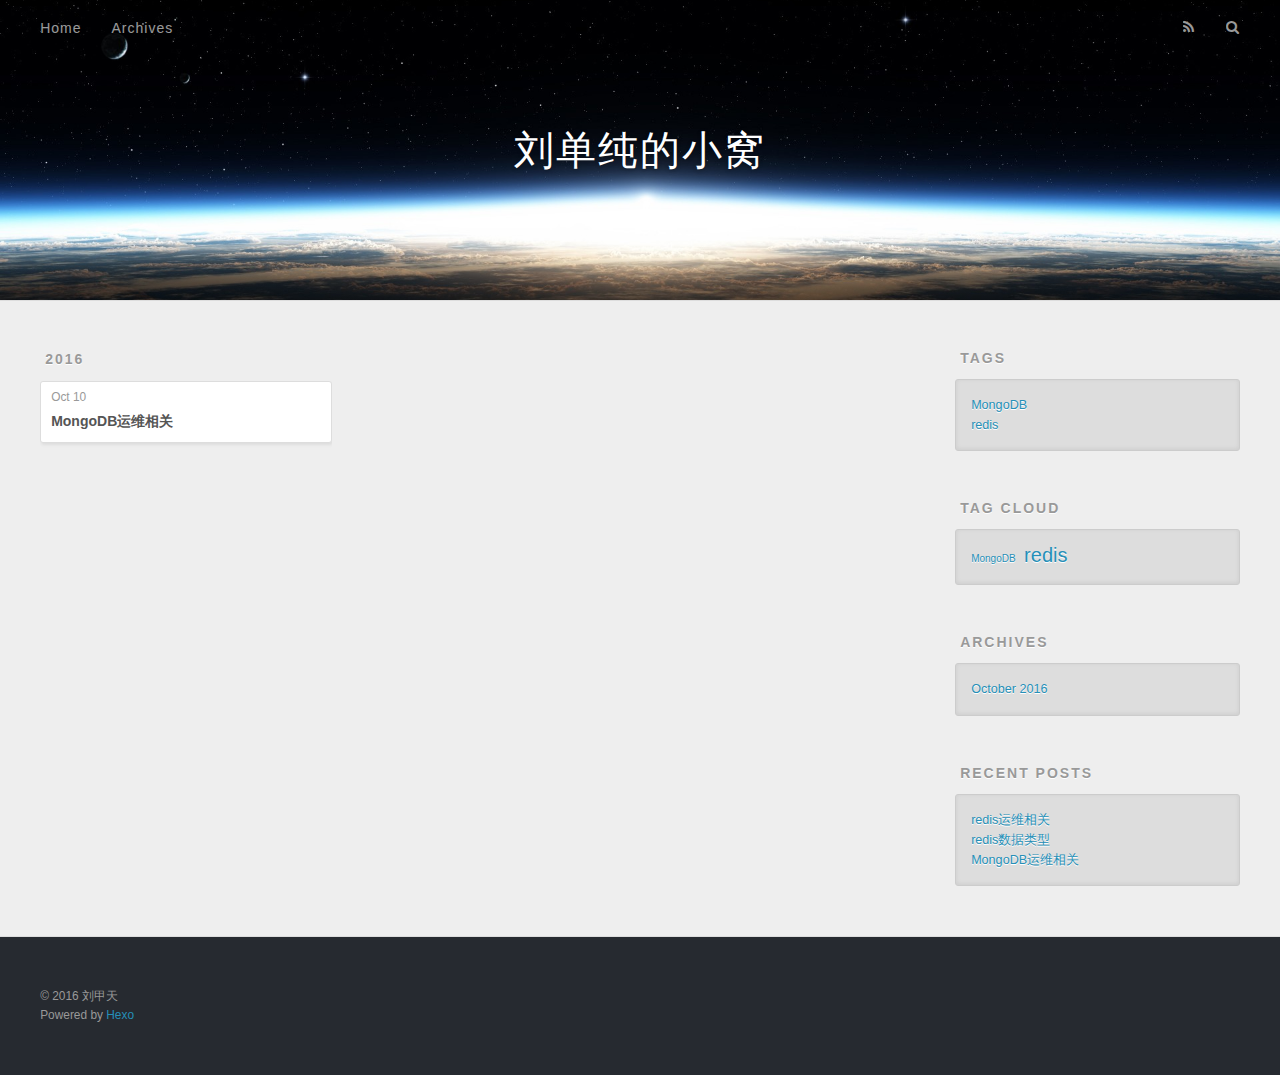
<file: tags/MongoDB/index.html>
<!DOCTYPE html>
<html>
<head>
  <meta charset="utf-8">
  
  <title>Tag: MongoDB | 刘单纯的小窝</title>
  <meta name="viewport" content="width=device-width, initial-scale=1, maximum-scale=1">
  <meta name="description" content="热爱生活，热爱编程；人生苦短，我用Python。">
<meta property="og:type" content="website">
<meta property="og:title" content="刘单纯的小窝">
<meta property="og:url" content="http://yoursite.com/tags/MongoDB/index.html">
<meta property="og:site_name" content="刘单纯的小窝">
<meta property="og:description" content="热爱生活，热爱编程；人生苦短，我用Python。">
<meta name="twitter:card" content="summary">
<meta name="twitter:title" content="刘单纯的小窝">
<meta name="twitter:description" content="热爱生活，热爱编程；人生苦短，我用Python。">
  
    <link rel="alternate" href="/atom.xml" title="刘单纯的小窝" type="application/atom+xml">
  
  
    <link rel="icon" href="/favicon.png">
  
  
    <link href="//fonts.googleapis.com/css?family=Source+Code+Pro" rel="stylesheet" type="text/css">
  
  <link rel="stylesheet" href="/css/style.css">
  

</head>

<body>
  <div id="container">
    <div id="wrap">
      <header id="header">
  <div id="banner"></div>
  <div id="header-outer" class="outer">
    <div id="header-title" class="inner">
      <h1 id="logo-wrap">
        <a href="/" id="logo">刘单纯的小窝</a>
      </h1>
      
    </div>
    <div id="header-inner" class="inner">
      <nav id="main-nav">
        <a id="main-nav-toggle" class="nav-icon"></a>
        
          <a class="main-nav-link" href="/">Home</a>
        
          <a class="main-nav-link" href="/archives">Archives</a>
        
      </nav>
      <nav id="sub-nav">
        
          <a id="nav-rss-link" class="nav-icon" href="/atom.xml" title="RSS Feed"></a>
        
        <a id="nav-search-btn" class="nav-icon" title="Search"></a>
      </nav>
      <div id="search-form-wrap">
        <form action="//google.com/search" method="get" accept-charset="UTF-8" class="search-form"><input type="search" name="q" results="0" class="search-form-input" placeholder="Search"><button type="submit" class="search-form-submit">&#xF002;</button><input type="hidden" name="sitesearch" value="http://yoursite.com"></form>
      </div>
    </div>
  </div>
</header>
      <div class="outer">
        <section id="main">
  
  
    
    
      
      
      <section class="archives-wrap">
        <div class="archive-year-wrap">
          <a href="/archives/2016" class="archive-year">2016</a>
        </div>
        <div class="archives">
    
    <article class="archive-article archive-type-post">
  <div class="archive-article-inner">
    <header class="archive-article-header">
      <a href="/2016/10/10/MongoDB运维相关/" class="archive-article-date">
  <time datetime="2016-10-10T15:19:15.000Z" itemprop="datePublished">Oct 10</time>
</a>
      
  
    <h1 itemprop="name">
      <a class="archive-article-title" href="/2016/10/10/MongoDB运维相关/">MongoDB运维相关</a>
    </h1>
  

    </header>
  </div>
</article>
  
  
    </div></section>
  

</section>
        
          <aside id="sidebar">
  
    

  
    
  <div class="widget-wrap">
    <h3 class="widget-title">Tags</h3>
    <div class="widget">
      <ul class="tag-list"><li class="tag-list-item"><a class="tag-list-link" href="/tags/MongoDB/">MongoDB</a></li><li class="tag-list-item"><a class="tag-list-link" href="/tags/redis/">redis</a></li></ul>
    </div>
  </div>


  
    
  <div class="widget-wrap">
    <h3 class="widget-title">Tag Cloud</h3>
    <div class="widget tagcloud">
      <a href="/tags/MongoDB/" style="font-size: 10px;">MongoDB</a> <a href="/tags/redis/" style="font-size: 20px;">redis</a>
    </div>
  </div>

  
    
  <div class="widget-wrap">
    <h3 class="widget-title">Archives</h3>
    <div class="widget">
      <ul class="archive-list"><li class="archive-list-item"><a class="archive-list-link" href="/archives/2016/10/">October 2016</a></li></ul>
    </div>
  </div>


  
    
  <div class="widget-wrap">
    <h3 class="widget-title">Recent Posts</h3>
    <div class="widget">
      <ul>
        
          <li>
            <a href="/2016/10/12/redis运维相关/">redis运维相关</a>
          </li>
        
          <li>
            <a href="/2016/10/11/redis数据类型/">redis数据类型</a>
          </li>
        
          <li>
            <a href="/2016/10/10/MongoDB运维相关/">MongoDB运维相关</a>
          </li>
        
      </ul>
    </div>
  </div>

  
</aside>
        
      </div>
      <footer id="footer">
  
  <div class="outer">
    <div id="footer-info" class="inner">
      &copy; 2016 刘甲天<br>
      Powered by <a href="http://hexo.io/" target="_blank">Hexo</a>
    </div>
  </div>
</footer>
    </div>
    <nav id="mobile-nav">
  
    <a href="/" class="mobile-nav-link">Home</a>
  
    <a href="/archives" class="mobile-nav-link">Archives</a>
  
</nav>
    

<script src="//ajax.googleapis.com/ajax/libs/jquery/2.0.3/jquery.min.js"></script>


  <link rel="stylesheet" href="/fancybox/jquery.fancybox.css">
  <script src="/fancybox/jquery.fancybox.pack.js"></script>


<script src="/js/script.js"></script>

  </div>
</body>
</html>
</file>
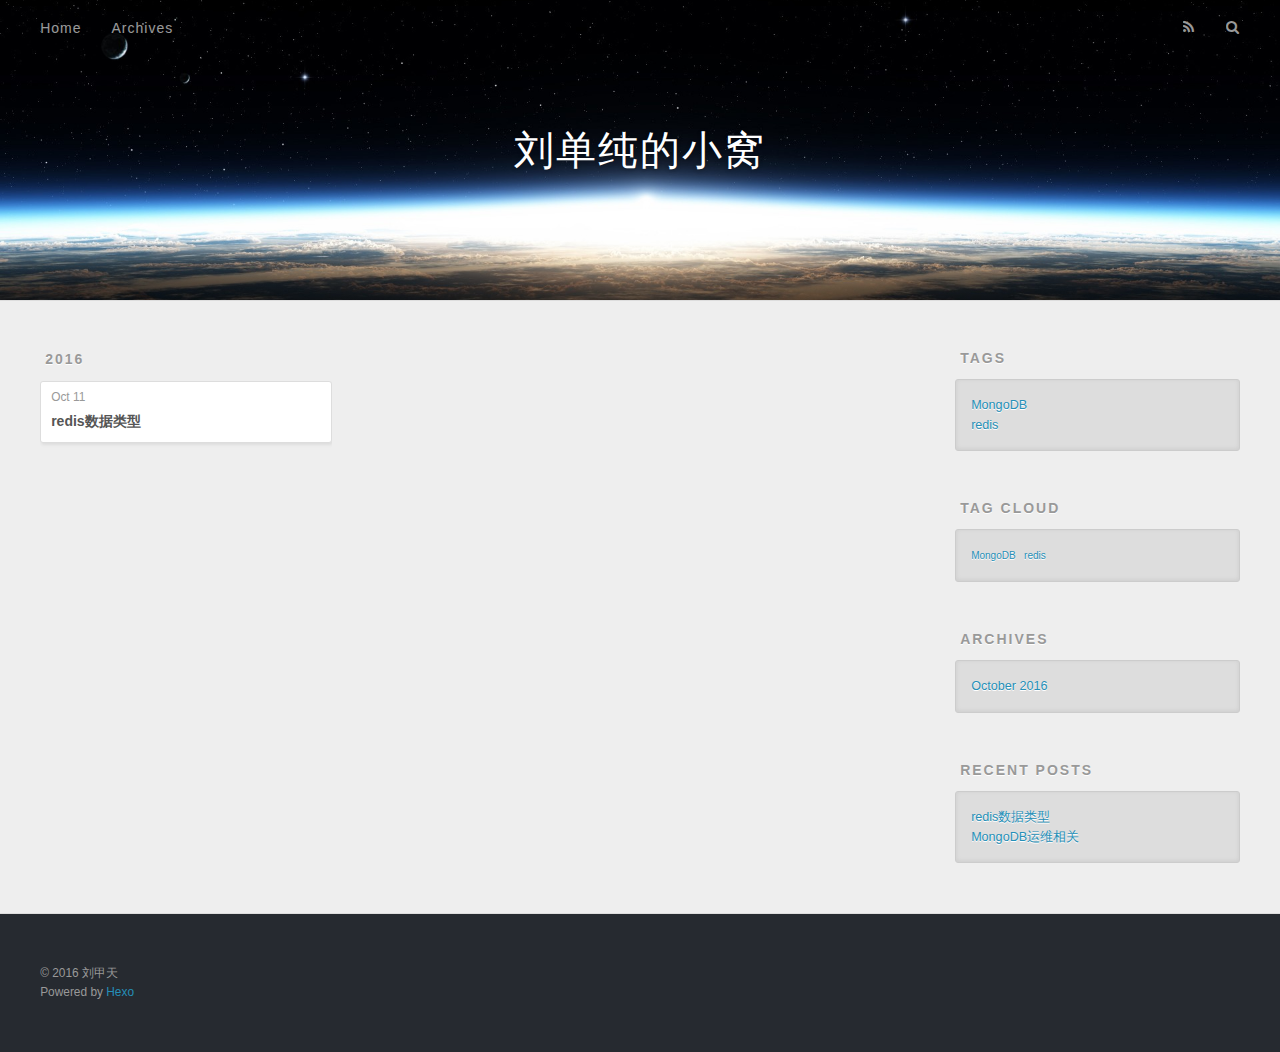
<file: tags/redis/index.html>
<!DOCTYPE html>
<html>
<head>
  <meta charset="utf-8">
  
  <title>Tag: redis | 刘单纯的小窝</title>
  <meta name="viewport" content="width=device-width, initial-scale=1, maximum-scale=1">
  <meta name="description" content="热爱生活，热爱编程；人生苦短，我用Python。">
<meta property="og:type" content="website">
<meta property="og:title" content="刘单纯的小窝">
<meta property="og:url" content="http://yoursite.com/tags/redis/index.html">
<meta property="og:site_name" content="刘单纯的小窝">
<meta property="og:description" content="热爱生活，热爱编程；人生苦短，我用Python。">
<meta name="twitter:card" content="summary">
<meta name="twitter:title" content="刘单纯的小窝">
<meta name="twitter:description" content="热爱生活，热爱编程；人生苦短，我用Python。">
  
    <link rel="alternate" href="/atom.xml" title="刘单纯的小窝" type="application/atom+xml">
  
  
    <link rel="icon" href="/favicon.png">
  
  
    <link href="//fonts.googleapis.com/css?family=Source+Code+Pro" rel="stylesheet" type="text/css">
  
  <link rel="stylesheet" href="/css/style.css">
  

</head>

<body>
  <div id="container">
    <div id="wrap">
      <header id="header">
  <div id="banner"></div>
  <div id="header-outer" class="outer">
    <div id="header-title" class="inner">
      <h1 id="logo-wrap">
        <a href="/" id="logo">刘单纯的小窝</a>
      </h1>
      
    </div>
    <div id="header-inner" class="inner">
      <nav id="main-nav">
        <a id="main-nav-toggle" class="nav-icon"></a>
        
          <a class="main-nav-link" href="/">Home</a>
        
          <a class="main-nav-link" href="/archives">Archives</a>
        
      </nav>
      <nav id="sub-nav">
        
          <a id="nav-rss-link" class="nav-icon" href="/atom.xml" title="RSS Feed"></a>
        
        <a id="nav-search-btn" class="nav-icon" title="Search"></a>
      </nav>
      <div id="search-form-wrap">
        <form action="//google.com/search" method="get" accept-charset="UTF-8" class="search-form"><input type="search" name="q" results="0" class="search-form-input" placeholder="Search"><button type="submit" class="search-form-submit">&#xF002;</button><input type="hidden" name="sitesearch" value="http://yoursite.com"></form>
      </div>
    </div>
  </div>
</header>
      <div class="outer">
        <section id="main">
  
  
    
    
      
      
      <section class="archives-wrap">
        <div class="archive-year-wrap">
          <a href="/archives/2016" class="archive-year">2016</a>
        </div>
        <div class="archives">
    
    <article class="archive-article archive-type-post">
  <div class="archive-article-inner">
    <header class="archive-article-header">
      <a href="/2016/10/11/redis数据类型/" class="archive-article-date">
  <time datetime="2016-10-11T14:11:58.000Z" itemprop="datePublished">Oct 11</time>
</a>
      
  
    <h1 itemprop="name">
      <a class="archive-article-title" href="/2016/10/11/redis数据类型/">redis数据类型</a>
    </h1>
  

    </header>
  </div>
</article>
  
  
    </div></section>
  

</section>
        
          <aside id="sidebar">
  
    

  
    
  <div class="widget-wrap">
    <h3 class="widget-title">Tags</h3>
    <div class="widget">
      <ul class="tag-list"><li class="tag-list-item"><a class="tag-list-link" href="/tags/MongoDB/">MongoDB</a></li><li class="tag-list-item"><a class="tag-list-link" href="/tags/redis/">redis</a></li></ul>
    </div>
  </div>


  
    
  <div class="widget-wrap">
    <h3 class="widget-title">Tag Cloud</h3>
    <div class="widget tagcloud">
      <a href="/tags/MongoDB/" style="font-size: 10px;">MongoDB</a> <a href="/tags/redis/" style="font-size: 10px;">redis</a>
    </div>
  </div>

  
    
  <div class="widget-wrap">
    <h3 class="widget-title">Archives</h3>
    <div class="widget">
      <ul class="archive-list"><li class="archive-list-item"><a class="archive-list-link" href="/archives/2016/10/">October 2016</a></li></ul>
    </div>
  </div>


  
    
  <div class="widget-wrap">
    <h3 class="widget-title">Recent Posts</h3>
    <div class="widget">
      <ul>
        
          <li>
            <a href="/2016/10/11/redis数据类型/">redis数据类型</a>
          </li>
        
          <li>
            <a href="/2016/10/10/MongoDB运维相关/">MongoDB运维相关</a>
          </li>
        
      </ul>
    </div>
  </div>

  
</aside>
        
      </div>
      <footer id="footer">
  
  <div class="outer">
    <div id="footer-info" class="inner">
      &copy; 2016 刘甲天<br>
      Powered by <a href="http://hexo.io/" target="_blank">Hexo</a>
    </div>
  </div>
</footer>
    </div>
    <nav id="mobile-nav">
  
    <a href="/" class="mobile-nav-link">Home</a>
  
    <a href="/archives" class="mobile-nav-link">Archives</a>
  
</nav>
    

<script src="//ajax.googleapis.com/ajax/libs/jquery/2.0.3/jquery.min.js"></script>


  <link rel="stylesheet" href="/fancybox/jquery.fancybox.css">
  <script src="/fancybox/jquery.fancybox.pack.js"></script>


<script src="/js/script.js"></script>

  </div>
</body>
</html>
</file>
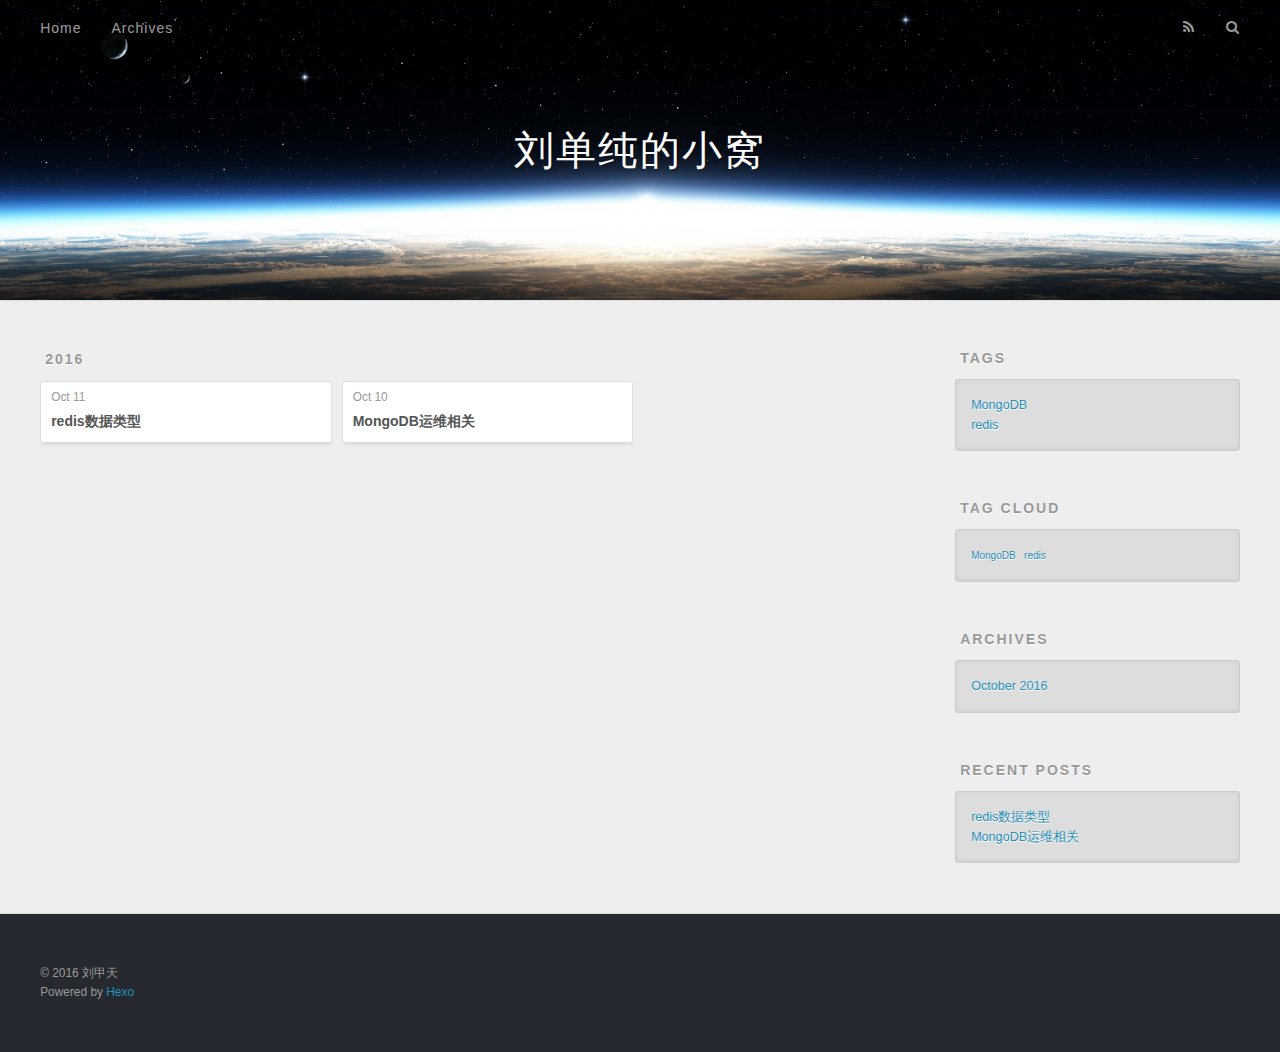
<file: archives/2016/10/index.html>
<!DOCTYPE html>
<html>
<head>
  <meta charset="utf-8">
  
  <title>Archives: 2016/10 | 刘单纯的小窝</title>
  <meta name="viewport" content="width=device-width, initial-scale=1, maximum-scale=1">
  <meta name="description" content="热爱生活，热爱编程；人生苦短，我用Python。">
<meta property="og:type" content="website">
<meta property="og:title" content="刘单纯的小窝">
<meta property="og:url" content="http://yoursite.com/archives/2016/10/index.html">
<meta property="og:site_name" content="刘单纯的小窝">
<meta property="og:description" content="热爱生活，热爱编程；人生苦短，我用Python。">
<meta name="twitter:card" content="summary">
<meta name="twitter:title" content="刘单纯的小窝">
<meta name="twitter:description" content="热爱生活，热爱编程；人生苦短，我用Python。">
  
    <link rel="alternate" href="/atom.xml" title="刘单纯的小窝" type="application/atom+xml">
  
  
    <link rel="icon" href="/favicon.png">
  
  
    <link href="//fonts.googleapis.com/css?family=Source+Code+Pro" rel="stylesheet" type="text/css">
  
  <link rel="stylesheet" href="/css/style.css">
  

</head>

<body>
  <div id="container">
    <div id="wrap">
      <header id="header">
  <div id="banner"></div>
  <div id="header-outer" class="outer">
    <div id="header-title" class="inner">
      <h1 id="logo-wrap">
        <a href="/" id="logo">刘单纯的小窝</a>
      </h1>
      
    </div>
    <div id="header-inner" class="inner">
      <nav id="main-nav">
        <a id="main-nav-toggle" class="nav-icon"></a>
        
          <a class="main-nav-link" href="/">Home</a>
        
          <a class="main-nav-link" href="/archives">Archives</a>
        
      </nav>
      <nav id="sub-nav">
        
          <a id="nav-rss-link" class="nav-icon" href="/atom.xml" title="RSS Feed"></a>
        
        <a id="nav-search-btn" class="nav-icon" title="Search"></a>
      </nav>
      <div id="search-form-wrap">
        <form action="//google.com/search" method="get" accept-charset="UTF-8" class="search-form"><input type="search" name="q" results="0" class="search-form-input" placeholder="Search"><button type="submit" class="search-form-submit">&#xF002;</button><input type="hidden" name="sitesearch" value="http://yoursite.com"></form>
      </div>
    </div>
  </div>
</header>
      <div class="outer">
        <section id="main">
  
  
    
    
      
      
      <section class="archives-wrap">
        <div class="archive-year-wrap">
          <a href="/archives/2016" class="archive-year">2016</a>
        </div>
        <div class="archives">
    
    <article class="archive-article archive-type-post">
  <div class="archive-article-inner">
    <header class="archive-article-header">
      <a href="/2016/10/11/redis数据类型/" class="archive-article-date">
  <time datetime="2016-10-11T14:11:58.000Z" itemprop="datePublished">Oct 11</time>
</a>
      
  
    <h1 itemprop="name">
      <a class="archive-article-title" href="/2016/10/11/redis数据类型/">redis数据类型</a>
    </h1>
  

    </header>
  </div>
</article>
  
    
    
    <article class="archive-article archive-type-post">
  <div class="archive-article-inner">
    <header class="archive-article-header">
      <a href="/2016/10/10/MongoDB运维相关/" class="archive-article-date">
  <time datetime="2016-10-10T15:19:15.000Z" itemprop="datePublished">Oct 10</time>
</a>
      
  
    <h1 itemprop="name">
      <a class="archive-article-title" href="/2016/10/10/MongoDB运维相关/">MongoDB运维相关</a>
    </h1>
  

    </header>
  </div>
</article>
  
  
    </div></section>
  

</section>
        
          <aside id="sidebar">
  
    

  
    
  <div class="widget-wrap">
    <h3 class="widget-title">Tags</h3>
    <div class="widget">
      <ul class="tag-list"><li class="tag-list-item"><a class="tag-list-link" href="/tags/MongoDB/">MongoDB</a></li><li class="tag-list-item"><a class="tag-list-link" href="/tags/redis/">redis</a></li></ul>
    </div>
  </div>


  
    
  <div class="widget-wrap">
    <h3 class="widget-title">Tag Cloud</h3>
    <div class="widget tagcloud">
      <a href="/tags/MongoDB/" style="font-size: 10px;">MongoDB</a> <a href="/tags/redis/" style="font-size: 10px;">redis</a>
    </div>
  </div>

  
    
  <div class="widget-wrap">
    <h3 class="widget-title">Archives</h3>
    <div class="widget">
      <ul class="archive-list"><li class="archive-list-item"><a class="archive-list-link" href="/archives/2016/10/">October 2016</a></li></ul>
    </div>
  </div>


  
    
  <div class="widget-wrap">
    <h3 class="widget-title">Recent Posts</h3>
    <div class="widget">
      <ul>
        
          <li>
            <a href="/2016/10/11/redis数据类型/">redis数据类型</a>
          </li>
        
          <li>
            <a href="/2016/10/10/MongoDB运维相关/">MongoDB运维相关</a>
          </li>
        
      </ul>
    </div>
  </div>

  
</aside>
        
      </div>
      <footer id="footer">
  
  <div class="outer">
    <div id="footer-info" class="inner">
      &copy; 2016 刘甲天<br>
      Powered by <a href="http://hexo.io/" target="_blank">Hexo</a>
    </div>
  </div>
</footer>
    </div>
    <nav id="mobile-nav">
  
    <a href="/" class="mobile-nav-link">Home</a>
  
    <a href="/archives" class="mobile-nav-link">Archives</a>
  
</nav>
    

<script src="//ajax.googleapis.com/ajax/libs/jquery/2.0.3/jquery.min.js"></script>


  <link rel="stylesheet" href="/fancybox/jquery.fancybox.css">
  <script src="/fancybox/jquery.fancybox.pack.js"></script>


<script src="/js/script.js"></script>

  </div>
</body>
</html>
</file>
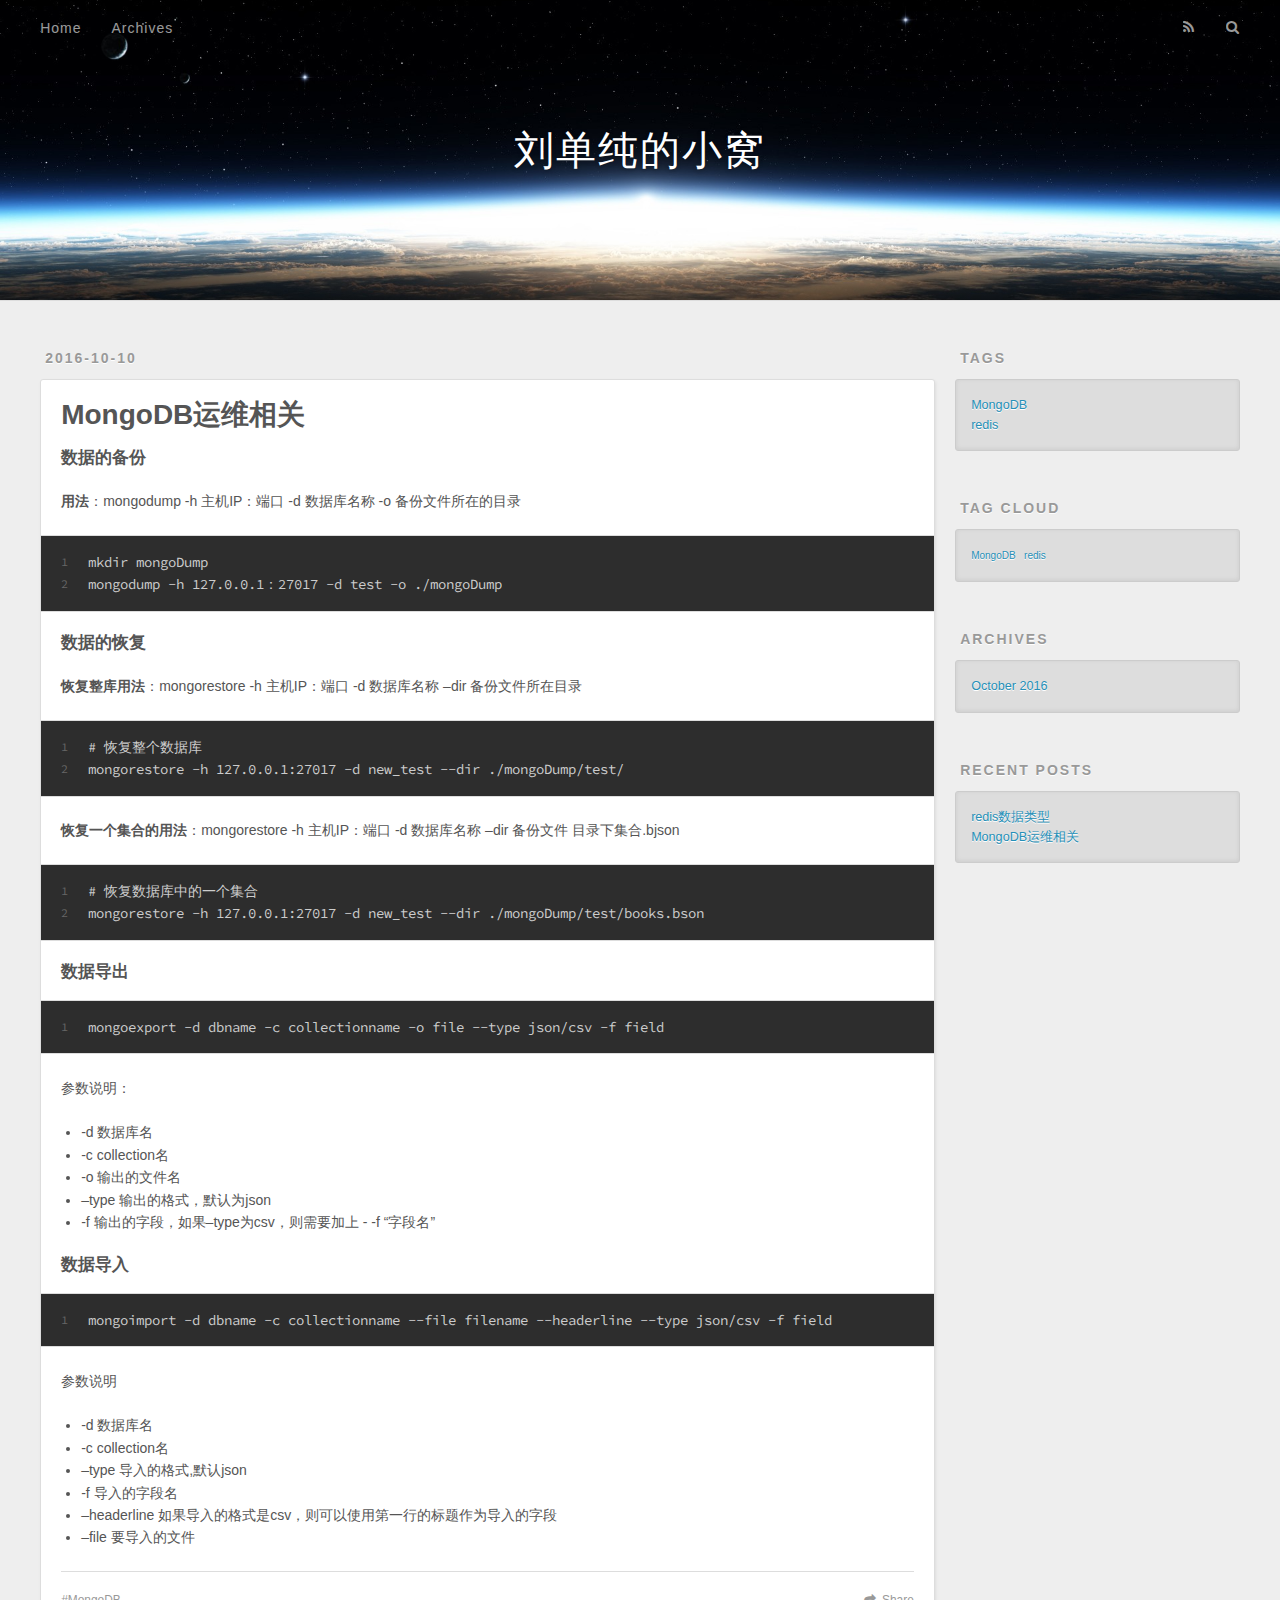
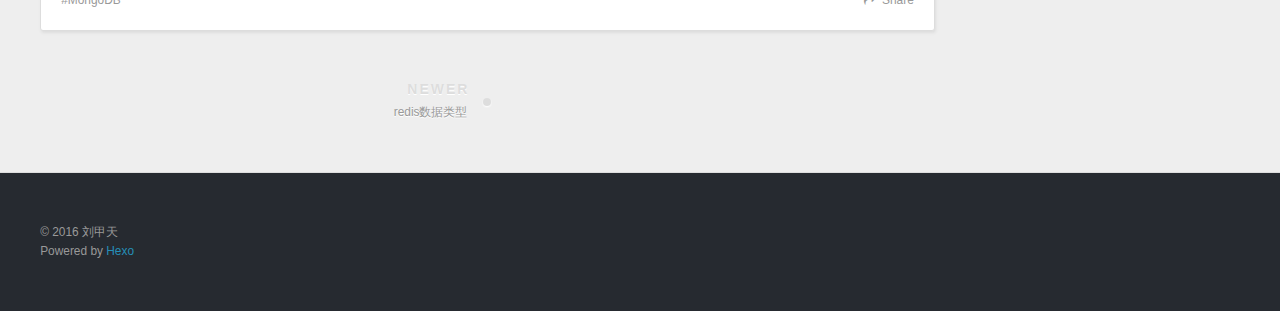
<file: 2016/10/10/MongoDB运维相关/index.html>
<!DOCTYPE html>
<html>
<head>
  <meta charset="utf-8">
  
  <title>MongoDB运维相关 | 刘单纯的小窝</title>
  <meta name="viewport" content="width=device-width, initial-scale=1, maximum-scale=1">
  <meta name="description" content="数据的备份用法：mongodump -h 主机IP：端口 -d 数据库名称 -o 备份文件所在的目录12mkdir mongoDumpmongodump -h 127.0.0.1：27017 -d test -o ./mongoDump
数据的恢复恢复整库用法：mongorestore -h 主机IP：端口 -d 数据库名称 –dir 备份文件所在目录12# 恢复整个数据库mongorestore">
<meta property="og:type" content="article">
<meta property="og:title" content="MongoDB运维相关">
<meta property="og:url" content="http://yoursite.com/2016/10/10/MongoDB运维相关/index.html">
<meta property="og:site_name" content="刘单纯的小窝">
<meta property="og:description" content="数据的备份用法：mongodump -h 主机IP：端口 -d 数据库名称 -o 备份文件所在的目录12mkdir mongoDumpmongodump -h 127.0.0.1：27017 -d test -o ./mongoDump
数据的恢复恢复整库用法：mongorestore -h 主机IP：端口 -d 数据库名称 –dir 备份文件所在目录12# 恢复整个数据库mongorestore">
<meta property="og:updated_time" content="2016-10-11T12:16:51.294Z">
<meta name="twitter:card" content="summary">
<meta name="twitter:title" content="MongoDB运维相关">
<meta name="twitter:description" content="数据的备份用法：mongodump -h 主机IP：端口 -d 数据库名称 -o 备份文件所在的目录12mkdir mongoDumpmongodump -h 127.0.0.1：27017 -d test -o ./mongoDump
数据的恢复恢复整库用法：mongorestore -h 主机IP：端口 -d 数据库名称 –dir 备份文件所在目录12# 恢复整个数据库mongorestore">
  
    <link rel="alternate" href="/atom.xml" title="刘单纯的小窝" type="application/atom+xml">
  
  
    <link rel="icon" href="/favicon.png">
  
  
    <link href="//fonts.googleapis.com/css?family=Source+Code+Pro" rel="stylesheet" type="text/css">
  
  <link rel="stylesheet" href="/css/style.css">
  

</head>

<body>
  <div id="container">
    <div id="wrap">
      <header id="header">
  <div id="banner"></div>
  <div id="header-outer" class="outer">
    <div id="header-title" class="inner">
      <h1 id="logo-wrap">
        <a href="/" id="logo">刘单纯的小窝</a>
      </h1>
      
    </div>
    <div id="header-inner" class="inner">
      <nav id="main-nav">
        <a id="main-nav-toggle" class="nav-icon"></a>
        
          <a class="main-nav-link" href="/">Home</a>
        
          <a class="main-nav-link" href="/archives">Archives</a>
        
      </nav>
      <nav id="sub-nav">
        
          <a id="nav-rss-link" class="nav-icon" href="/atom.xml" title="RSS Feed"></a>
        
        <a id="nav-search-btn" class="nav-icon" title="Search"></a>
      </nav>
      <div id="search-form-wrap">
        <form action="//google.com/search" method="get" accept-charset="UTF-8" class="search-form"><input type="search" name="q" results="0" class="search-form-input" placeholder="Search"><button type="submit" class="search-form-submit">&#xF002;</button><input type="hidden" name="sitesearch" value="http://yoursite.com"></form>
      </div>
    </div>
  </div>
</header>
      <div class="outer">
        <section id="main"><article id="post-MongoDB运维相关" class="article article-type-post" itemscope itemprop="blogPost">
  <div class="article-meta">
    <a href="/2016/10/10/MongoDB运维相关/" class="article-date">
  <time datetime="2016-10-10T15:19:15.000Z" itemprop="datePublished">2016-10-10</time>
</a>
    
  </div>
  <div class="article-inner">
    
    
      <header class="article-header">
        
  
    <h1 class="article-title" itemprop="name">
      MongoDB运维相关
    </h1>
  

      </header>
    
    <div class="article-entry" itemprop="articleBody">
      
        <h4 id="数据的备份"><a href="#数据的备份" class="headerlink" title="数据的备份"></a>数据的备份</h4><p><strong>用法</strong>：mongodump -h 主机IP：端口 -d 数据库名称 -o 备份文件所在的目录<br><figure class="highlight plain"><table><tr><td class="gutter"><pre><div class="line">1</div><div class="line">2</div></pre></td><td class="code"><pre><div class="line">mkdir mongoDump</div><div class="line">mongodump -h 127.0.0.1：27017 -d test -o ./mongoDump</div></pre></td></tr></table></figure></p>
<h4 id="数据的恢复"><a href="#数据的恢复" class="headerlink" title="数据的恢复"></a>数据的恢复</h4><p><strong>恢复整库用法</strong>：mongorestore -h 主机IP：端口 -d 数据库名称 –dir 备份文件所在目录<br><figure class="highlight plain"><table><tr><td class="gutter"><pre><div class="line">1</div><div class="line">2</div></pre></td><td class="code"><pre><div class="line"># 恢复整个数据库</div><div class="line">mongorestore -h 127.0.0.1:27017 -d new_test --dir ./mongoDump/test/</div></pre></td></tr></table></figure></p>
<p><strong>恢复一个集合的用法</strong>：mongorestore -h 主机IP：端口 -d 数据库名称 –dir 备份文件 目录下集合.bjson<br><figure class="highlight plain"><table><tr><td class="gutter"><pre><div class="line">1</div><div class="line">2</div></pre></td><td class="code"><pre><div class="line"># 恢复数据库中的一个集合</div><div class="line">mongorestore -h 127.0.0.1:27017 -d new_test --dir ./mongoDump/test/books.bson</div></pre></td></tr></table></figure></p>
<h4 id="数据导出"><a href="#数据导出" class="headerlink" title="数据导出"></a>数据导出</h4><figure class="highlight plain"><table><tr><td class="gutter"><pre><div class="line">1</div></pre></td><td class="code"><pre><div class="line">mongoexport -d dbname -c collectionname -o file --type json/csv -f field</div></pre></td></tr></table></figure>
<p>参数说明：</p>
<ul>
<li>-d 数据库名</li>
<li>-c collection名</li>
<li>-o 输出的文件名</li>
<li>–type 输出的格式，默认为json</li>
<li>-f 输出的字段，如果–type为csv，则需要加上 - -f “字段名”</li>
</ul>
<h4 id="数据导入"><a href="#数据导入" class="headerlink" title="数据导入"></a>数据导入</h4><figure class="highlight plain"><table><tr><td class="gutter"><pre><div class="line">1</div></pre></td><td class="code"><pre><div class="line">mongoimport -d dbname -c collectionname --file filename --headerline --type json/csv -f field</div></pre></td></tr></table></figure>
<p>参数说明</p>
<ul>
<li>-d 数据库名</li>
<li>-c collection名</li>
<li>–type 导入的格式,默认json</li>
<li>-f 导入的字段名</li>
<li>–headerline 如果导入的格式是csv，则可以使用第一行的标题作为导入的字段</li>
<li>–file 要导入的文件</li>
</ul>

      
    </div>
    <footer class="article-footer">
      <a data-url="http://yoursite.com/2016/10/10/MongoDB运维相关/" data-id="ciu5khu3d0001h8a9y08e8k2l" class="article-share-link">Share</a>
      
      
  <ul class="article-tag-list"><li class="article-tag-list-item"><a class="article-tag-list-link" href="/tags/MongoDB/">MongoDB</a></li></ul>

    </footer>
  </div>
  
    
<nav id="article-nav">
  
    <a href="/2016/10/11/redis数据类型/" id="article-nav-newer" class="article-nav-link-wrap">
      <strong class="article-nav-caption">Newer</strong>
      <div class="article-nav-title">
        
          redis数据类型
        
      </div>
    </a>
  
  
</nav>

  
</article>

</section>
        
          <aside id="sidebar">
  
    

  
    
  <div class="widget-wrap">
    <h3 class="widget-title">Tags</h3>
    <div class="widget">
      <ul class="tag-list"><li class="tag-list-item"><a class="tag-list-link" href="/tags/MongoDB/">MongoDB</a></li><li class="tag-list-item"><a class="tag-list-link" href="/tags/redis/">redis</a></li></ul>
    </div>
  </div>


  
    
  <div class="widget-wrap">
    <h3 class="widget-title">Tag Cloud</h3>
    <div class="widget tagcloud">
      <a href="/tags/MongoDB/" style="font-size: 10px;">MongoDB</a> <a href="/tags/redis/" style="font-size: 10px;">redis</a>
    </div>
  </div>

  
    
  <div class="widget-wrap">
    <h3 class="widget-title">Archives</h3>
    <div class="widget">
      <ul class="archive-list"><li class="archive-list-item"><a class="archive-list-link" href="/archives/2016/10/">October 2016</a></li></ul>
    </div>
  </div>


  
    
  <div class="widget-wrap">
    <h3 class="widget-title">Recent Posts</h3>
    <div class="widget">
      <ul>
        
          <li>
            <a href="/2016/10/11/redis数据类型/">redis数据类型</a>
          </li>
        
          <li>
            <a href="/2016/10/10/MongoDB运维相关/">MongoDB运维相关</a>
          </li>
        
      </ul>
    </div>
  </div>

  
</aside>
        
      </div>
      <footer id="footer">
  
  <div class="outer">
    <div id="footer-info" class="inner">
      &copy; 2016 刘甲天<br>
      Powered by <a href="http://hexo.io/" target="_blank">Hexo</a>
    </div>
  </div>
</footer>
    </div>
    <nav id="mobile-nav">
  
    <a href="/" class="mobile-nav-link">Home</a>
  
    <a href="/archives" class="mobile-nav-link">Archives</a>
  
</nav>
    

<script src="//ajax.googleapis.com/ajax/libs/jquery/2.0.3/jquery.min.js"></script>


  <link rel="stylesheet" href="/fancybox/jquery.fancybox.css">
  <script src="/fancybox/jquery.fancybox.pack.js"></script>


<script src="/js/script.js"></script>

  </div>
</body>
</html>
</file>
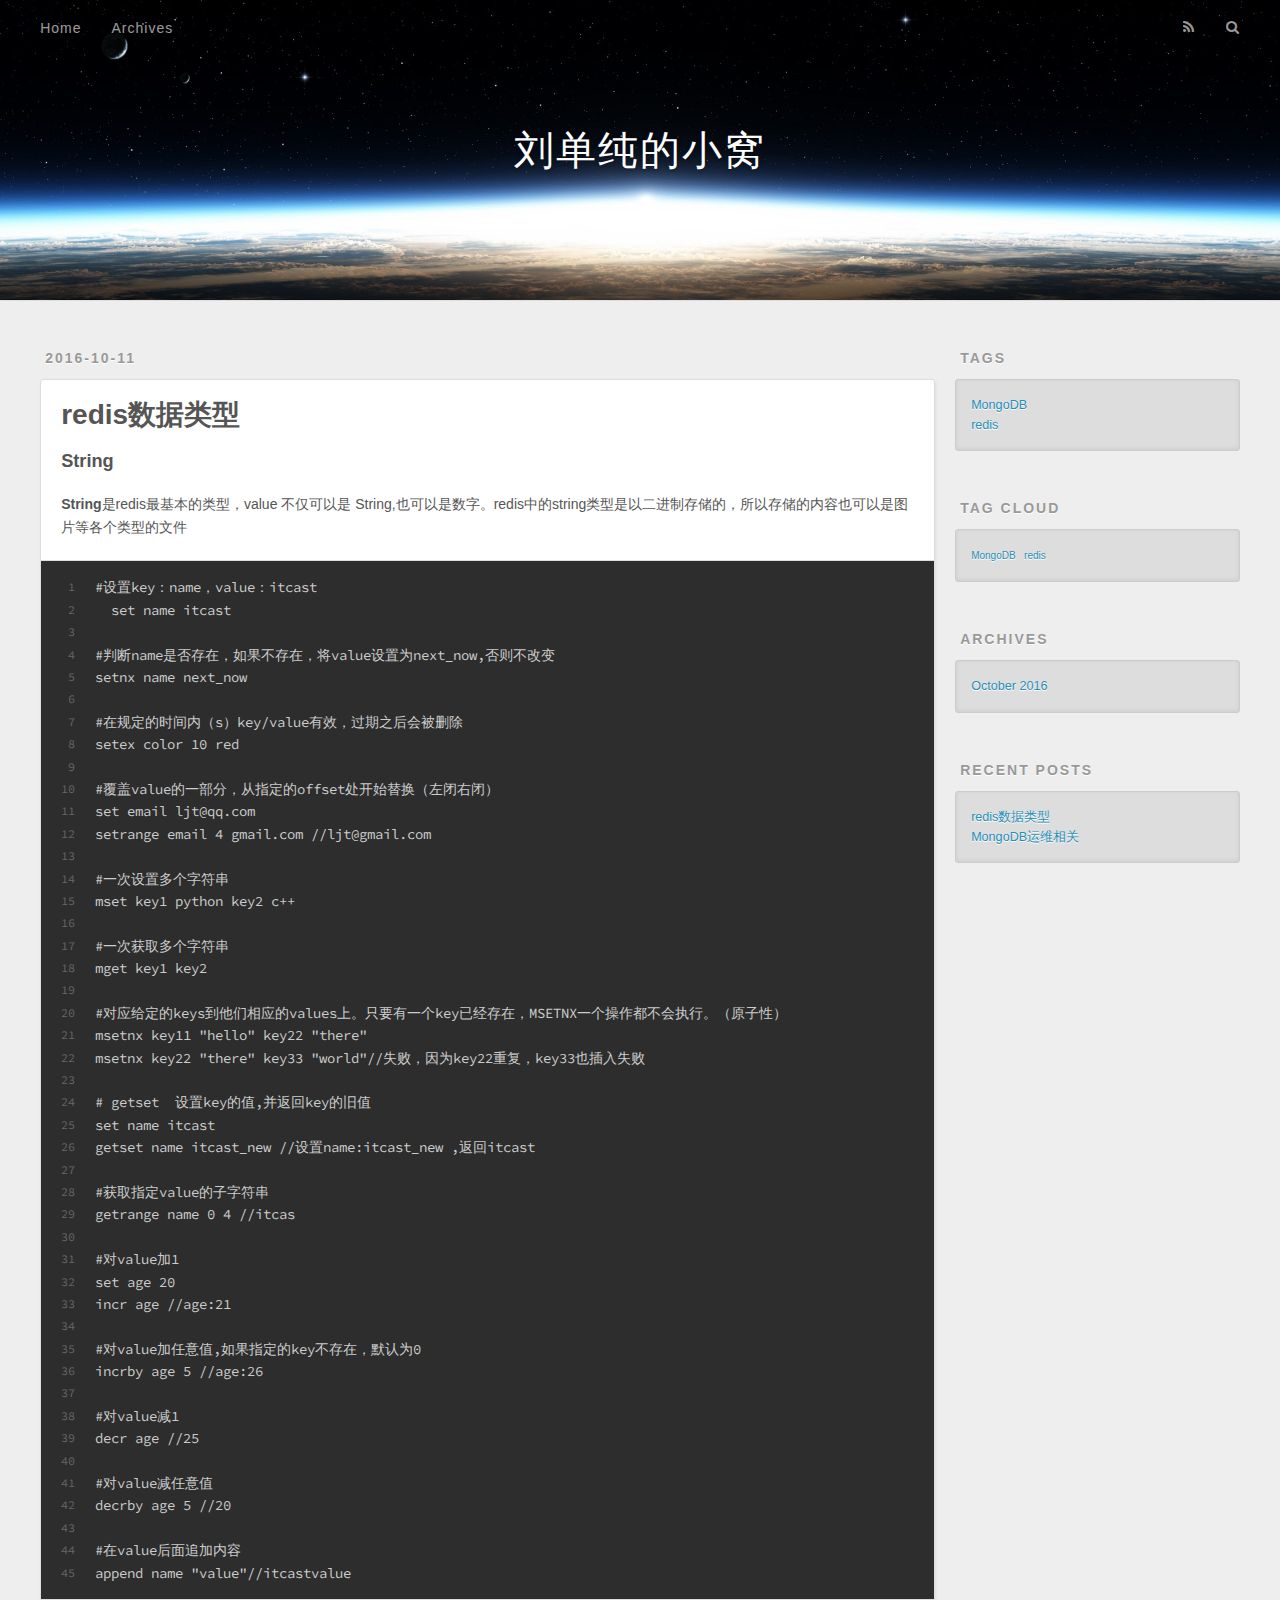
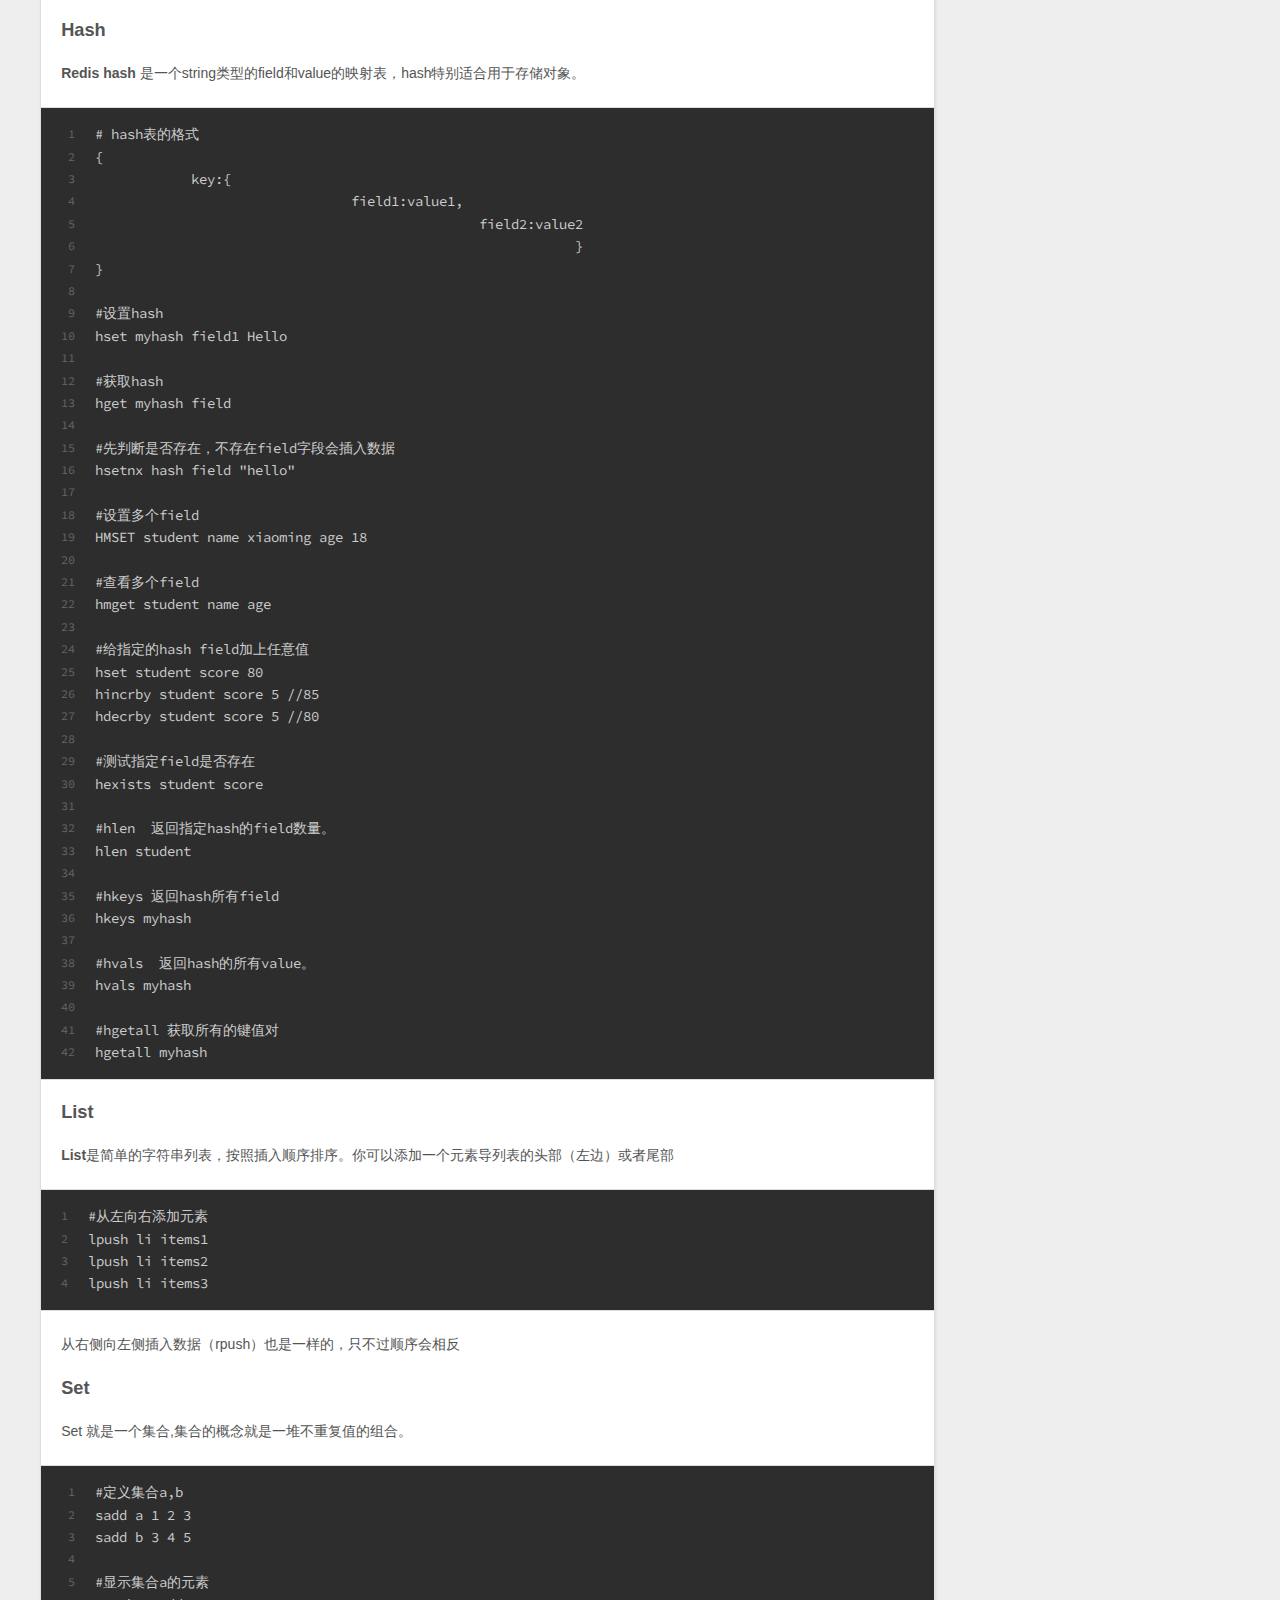
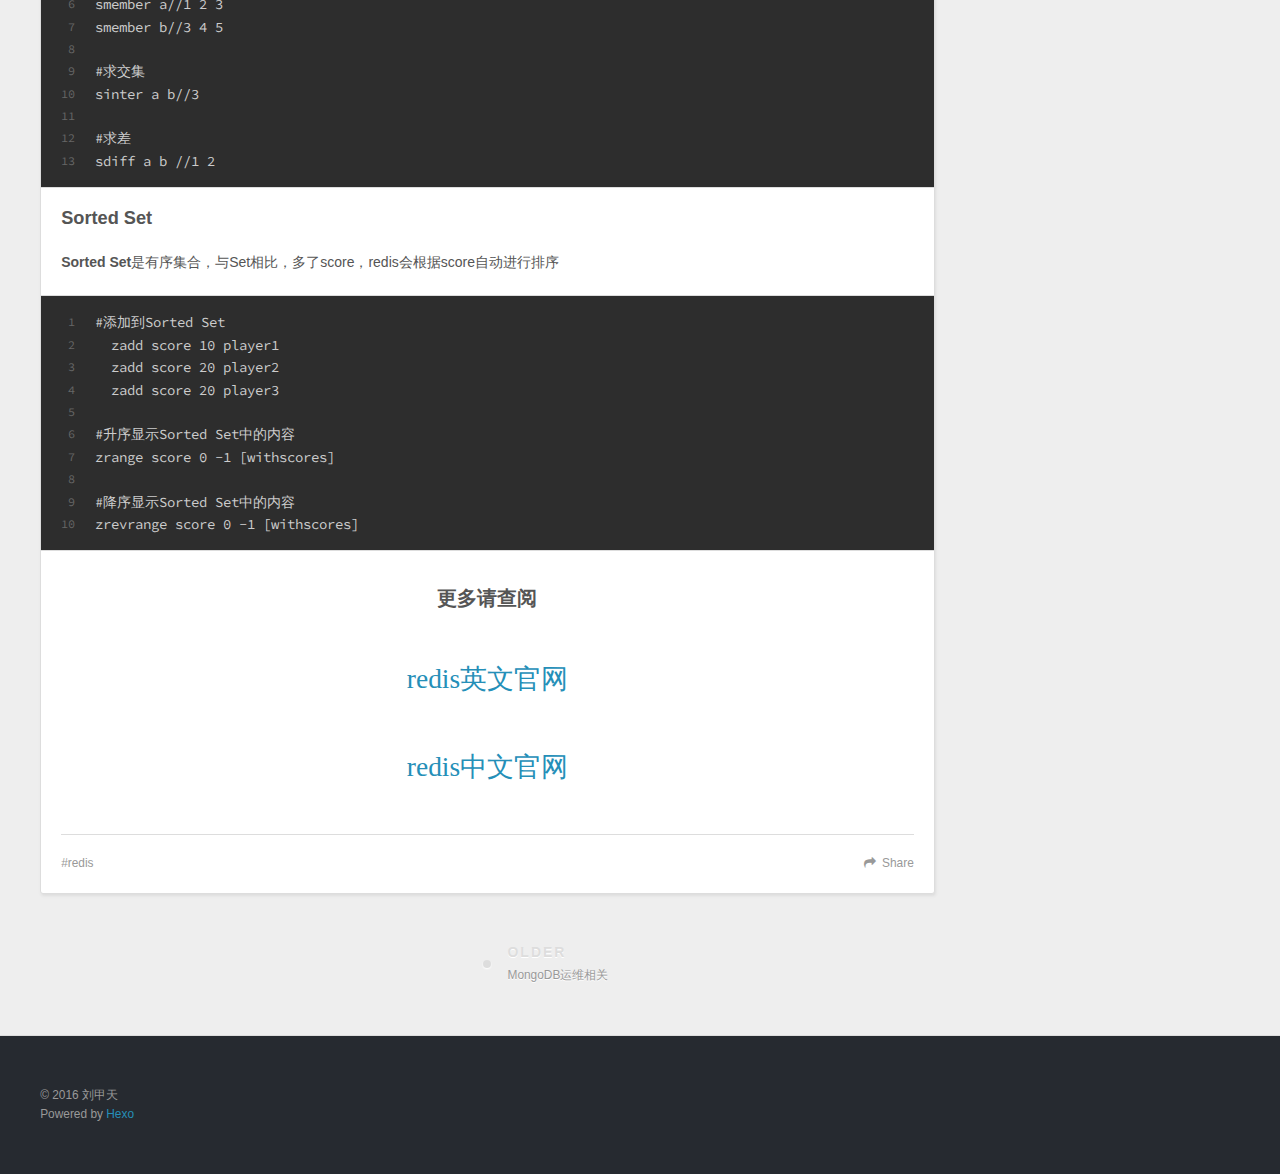
<file: 2016/10/11/redis数据类型/index.html>
<!DOCTYPE html>
<html>
<head>
  <meta charset="utf-8">
  
  <title>redis数据类型 | 刘单纯的小窝</title>
  <meta name="viewport" content="width=device-width, initial-scale=1, maximum-scale=1">
  <meta name="description" content="StringString是redis最基本的类型，value 不仅可以是 String,也可以是数字。redis中的string类型是以二进制存储的，所以存储的内容也可以是图片等各个类型的文件
  123456789101112131415161718192021222324252627282930313233343536373839404142434445#设置key：name，value：it">
<meta property="og:type" content="article">
<meta property="og:title" content="redis数据类型">
<meta property="og:url" content="http://yoursite.com/2016/10/11/redis数据类型/index.html">
<meta property="og:site_name" content="刘单纯的小窝">
<meta property="og:description" content="StringString是redis最基本的类型，value 不仅可以是 String,也可以是数字。redis中的string类型是以二进制存储的，所以存储的内容也可以是图片等各个类型的文件
  123456789101112131415161718192021222324252627282930313233343536373839404142434445#设置key：name，value：it">
<meta property="og:updated_time" content="2016-10-11T15:15:53.818Z">
<meta name="twitter:card" content="summary">
<meta name="twitter:title" content="redis数据类型">
<meta name="twitter:description" content="StringString是redis最基本的类型，value 不仅可以是 String,也可以是数字。redis中的string类型是以二进制存储的，所以存储的内容也可以是图片等各个类型的文件
  123456789101112131415161718192021222324252627282930313233343536373839404142434445#设置key：name，value：it">
  
    <link rel="alternate" href="/atom.xml" title="刘单纯的小窝" type="application/atom+xml">
  
  
    <link rel="icon" href="/favicon.png">
  
  
    <link href="//fonts.googleapis.com/css?family=Source+Code+Pro" rel="stylesheet" type="text/css">
  
  <link rel="stylesheet" href="/css/style.css">
  

</head>

<body>
  <div id="container">
    <div id="wrap">
      <header id="header">
  <div id="banner"></div>
  <div id="header-outer" class="outer">
    <div id="header-title" class="inner">
      <h1 id="logo-wrap">
        <a href="/" id="logo">刘单纯的小窝</a>
      </h1>
      
    </div>
    <div id="header-inner" class="inner">
      <nav id="main-nav">
        <a id="main-nav-toggle" class="nav-icon"></a>
        
          <a class="main-nav-link" href="/">Home</a>
        
          <a class="main-nav-link" href="/archives">Archives</a>
        
      </nav>
      <nav id="sub-nav">
        
          <a id="nav-rss-link" class="nav-icon" href="/atom.xml" title="RSS Feed"></a>
        
        <a id="nav-search-btn" class="nav-icon" title="Search"></a>
      </nav>
      <div id="search-form-wrap">
        <form action="//google.com/search" method="get" accept-charset="UTF-8" class="search-form"><input type="search" name="q" results="0" class="search-form-input" placeholder="Search"><button type="submit" class="search-form-submit">&#xF002;</button><input type="hidden" name="sitesearch" value="http://yoursite.com"></form>
      </div>
    </div>
  </div>
</header>
      <div class="outer">
        <section id="main"><article id="post-redis数据类型" class="article article-type-post" itemscope itemprop="blogPost">
  <div class="article-meta">
    <a href="/2016/10/11/redis数据类型/" class="article-date">
  <time datetime="2016-10-11T15:07:18.000Z" itemprop="datePublished">2016-10-11</time>
</a>
    
  </div>
  <div class="article-inner">
    
    
      <header class="article-header">
        
  
    <h1 class="article-title" itemprop="name">
      redis数据类型
    </h1>
  

      </header>
    
    <div class="article-entry" itemprop="articleBody">
      
        <h3 id="String"><a href="#String" class="headerlink" title="String"></a>String</h3><p><strong>String</strong>是redis最基本的类型，value 不仅可以是 String,也可以是数字。redis中的string类型是以二进制存储的，所以存储的内容也可以是图片等各个类型的文件</p>
  <figure class="highlight plain"><table><tr><td class="gutter"><pre><div class="line">1</div><div class="line">2</div><div class="line">3</div><div class="line">4</div><div class="line">5</div><div class="line">6</div><div class="line">7</div><div class="line">8</div><div class="line">9</div><div class="line">10</div><div class="line">11</div><div class="line">12</div><div class="line">13</div><div class="line">14</div><div class="line">15</div><div class="line">16</div><div class="line">17</div><div class="line">18</div><div class="line">19</div><div class="line">20</div><div class="line">21</div><div class="line">22</div><div class="line">23</div><div class="line">24</div><div class="line">25</div><div class="line">26</div><div class="line">27</div><div class="line">28</div><div class="line">29</div><div class="line">30</div><div class="line">31</div><div class="line">32</div><div class="line">33</div><div class="line">34</div><div class="line">35</div><div class="line">36</div><div class="line">37</div><div class="line">38</div><div class="line">39</div><div class="line">40</div><div class="line">41</div><div class="line">42</div><div class="line">43</div><div class="line">44</div><div class="line">45</div></pre></td><td class="code"><pre><div class="line">#设置key：name，value：itcast</div><div class="line">  set name itcast</div><div class="line"></div><div class="line">#判断name是否存在，如果不存在，将value设置为next_now,否则不改变</div><div class="line">setnx name next_now</div><div class="line"></div><div class="line">#在规定的时间内（s）key/value有效，过期之后会被删除</div><div class="line">setex color 10 red</div><div class="line"></div><div class="line">#覆盖value的一部分，从指定的offset处开始替换（左闭右闭）</div><div class="line">set email ljt@qq.com</div><div class="line">setrange email 4 gmail.com //ljt@gmail.com</div><div class="line"></div><div class="line">#一次设置多个字符串</div><div class="line">mset key1 python key2 c++</div><div class="line"></div><div class="line">#一次获取多个字符串</div><div class="line">mget key1 key2</div><div class="line"></div><div class="line">#对应给定的keys到他们相应的values上。只要有一个key已经存在，MSETNX一个操作都不会执行。（原子性）</div><div class="line">msetnx key11 &quot;hello&quot; key22 &quot;there&quot;</div><div class="line">msetnx key22 &quot;there&quot; key33 &quot;world&quot;//失败，因为key22重复，key33也插入失败</div><div class="line"></div><div class="line"># getset  设置key的值,并返回key的旧值</div><div class="line">set name itcast</div><div class="line">getset name itcast_new //设置name:itcast_new ,返回itcast</div><div class="line"></div><div class="line">#获取指定value的子字符串</div><div class="line">getrange name 0 4 //itcas</div><div class="line"></div><div class="line">#对value加1</div><div class="line">set age 20</div><div class="line">incr age //age:21</div><div class="line"></div><div class="line">#对value加任意值,如果指定的key不存在，默认为0</div><div class="line">incrby age 5 //age:26</div><div class="line"></div><div class="line">#对value减1</div><div class="line">decr age //25</div><div class="line"></div><div class="line">#对value减任意值</div><div class="line">decrby age 5 //20</div><div class="line"></div><div class="line">#在value后面追加内容</div><div class="line">append name &quot;value&quot;//itcastvalue</div></pre></td></tr></table></figure>
<h3 id="Hash"><a href="#Hash" class="headerlink" title="Hash"></a>Hash</h3><p><strong>Redis hash</strong> 是一个string类型的field和value的映射表，hash特别适合用于存储对象。<br><figure class="highlight plain"><table><tr><td class="gutter"><pre><div class="line">1</div><div class="line">2</div><div class="line">3</div><div class="line">4</div><div class="line">5</div><div class="line">6</div><div class="line">7</div><div class="line">8</div><div class="line">9</div><div class="line">10</div><div class="line">11</div><div class="line">12</div><div class="line">13</div><div class="line">14</div><div class="line">15</div><div class="line">16</div><div class="line">17</div><div class="line">18</div><div class="line">19</div><div class="line">20</div><div class="line">21</div><div class="line">22</div><div class="line">23</div><div class="line">24</div><div class="line">25</div><div class="line">26</div><div class="line">27</div><div class="line">28</div><div class="line">29</div><div class="line">30</div><div class="line">31</div><div class="line">32</div><div class="line">33</div><div class="line">34</div><div class="line">35</div><div class="line">36</div><div class="line">37</div><div class="line">38</div><div class="line">39</div><div class="line">40</div><div class="line">41</div><div class="line">42</div></pre></td><td class="code"><pre><div class="line"># hash表的格式</div><div class="line">&#123;</div><div class="line">	    key:&#123;</div><div class="line">			        field1:value1,</div><div class="line">					        field2:value2</div><div class="line">							    &#125;</div><div class="line">&#125;</div><div class="line"></div><div class="line">#设置hash</div><div class="line">hset myhash field1 Hello</div><div class="line"></div><div class="line">#获取hash</div><div class="line">hget myhash field</div><div class="line"></div><div class="line">#先判断是否存在，不存在field字段会插入数据</div><div class="line">hsetnx hash field &quot;hello&quot;</div><div class="line"></div><div class="line">#设置多个field</div><div class="line">HMSET student name xiaoming age 18</div><div class="line"></div><div class="line">#查看多个field </div><div class="line">hmget student name age</div><div class="line"></div><div class="line">#给指定的hash field加上任意值</div><div class="line">hset student score 80</div><div class="line">hincrby student score 5 //85</div><div class="line">hdecrby student score 5 //80</div><div class="line"></div><div class="line">#测试指定field是否存在</div><div class="line">hexists student score</div><div class="line"></div><div class="line">#hlen  返回指定hash的field数量。</div><div class="line">hlen student</div><div class="line"></div><div class="line">#hkeys 返回hash所有field</div><div class="line">hkeys myhash</div><div class="line"></div><div class="line">#hvals  返回hash的所有value。</div><div class="line">hvals myhash</div><div class="line"></div><div class="line">#hgetall 获取所有的键值对</div><div class="line">hgetall myhash</div></pre></td></tr></table></figure></p>
<h3 id="List"><a href="#List" class="headerlink" title="List"></a>List</h3><p><strong>List</strong>是简单的字符串列表，按照插入顺序排序。你可以添加一个元素导列表的头部（左边）或者尾部</p>
<figure class="highlight plain"><table><tr><td class="gutter"><pre><div class="line">1</div><div class="line">2</div><div class="line">3</div><div class="line">4</div></pre></td><td class="code"><pre><div class="line">#从左向右添加元素</div><div class="line">lpush li items1</div><div class="line">lpush li items2</div><div class="line">lpush li items3</div></pre></td></tr></table></figure>
<p>从右侧向左侧插入数据（rpush）也是一样的，只不过顺序会相反</p>
<h3 id="Set"><a href="#Set" class="headerlink" title="Set"></a>Set</h3><p>Set 就是一个集合,集合的概念就是一堆不重复值的组合。 </p>
<figure class="highlight plain"><table><tr><td class="gutter"><pre><div class="line">1</div><div class="line">2</div><div class="line">3</div><div class="line">4</div><div class="line">5</div><div class="line">6</div><div class="line">7</div><div class="line">8</div><div class="line">9</div><div class="line">10</div><div class="line">11</div><div class="line">12</div><div class="line">13</div></pre></td><td class="code"><pre><div class="line">#定义集合a,b</div><div class="line">sadd a 1 2 3</div><div class="line">sadd b 3 4 5</div><div class="line"></div><div class="line">#显示集合a的元素</div><div class="line">smember a//1 2 3</div><div class="line">smember b//3 4 5</div><div class="line"></div><div class="line">#求交集</div><div class="line">sinter a b//3</div><div class="line"></div><div class="line">#求差</div><div class="line">sdiff a b //1 2</div></pre></td></tr></table></figure>
<h3 id="Sorted-Set"><a href="#Sorted-Set" class="headerlink" title="Sorted Set"></a>Sorted Set</h3><p>  <strong>Sorted Set</strong>是有序集合，与Set相比，多了score，redis会根据score自动进行排序</p>
  <figure class="highlight plain"><table><tr><td class="gutter"><pre><div class="line">1</div><div class="line">2</div><div class="line">3</div><div class="line">4</div><div class="line">5</div><div class="line">6</div><div class="line">7</div><div class="line">8</div><div class="line">9</div><div class="line">10</div></pre></td><td class="code"><pre><div class="line">#添加到Sorted Set</div><div class="line">  zadd score 10 player1</div><div class="line">  zadd score 20 player2</div><div class="line">  zadd score 20 player3</div><div class="line"></div><div class="line">#升序显示Sorted Set中的内容</div><div class="line">zrange score 0 -1 [withscores]</div><div class="line"></div><div class="line">#降序显示Sorted Set中的内容</div><div class="line">zrevrange score 0 -1 [withscores]</div></pre></td></tr></table></figure>
<blockquote>
<p><strong>更多请查阅</strong>  </p>
<blockquote>
<p><a href="http://redis.io/" target="_blank" rel="external">redis英文官网</a>  </p>
<p><a href="http://www.redis.cn/" target="_blank" rel="external">redis中文官网</a></p>
</blockquote>
</blockquote>

      
    </div>
    <footer class="article-footer">
      <a data-url="http://yoursite.com/2016/10/11/redis数据类型/" data-id="ciu5mhon00001m5a9pvyx9bd6" class="article-share-link">Share</a>
      
      
  <ul class="article-tag-list"><li class="article-tag-list-item"><a class="article-tag-list-link" href="/tags/redis/">redis</a></li></ul>

    </footer>
  </div>
  
    
<nav id="article-nav">
  
  
    <a href="/2016/10/10/MongoDB运维相关/" id="article-nav-older" class="article-nav-link-wrap">
      <strong class="article-nav-caption">Older</strong>
      <div class="article-nav-title">MongoDB运维相关</div>
    </a>
  
</nav>

  
</article>

</section>
        
          <aside id="sidebar">
  
    

  
    
  <div class="widget-wrap">
    <h3 class="widget-title">Tags</h3>
    <div class="widget">
      <ul class="tag-list"><li class="tag-list-item"><a class="tag-list-link" href="/tags/MongoDB/">MongoDB</a></li><li class="tag-list-item"><a class="tag-list-link" href="/tags/redis/">redis</a></li></ul>
    </div>
  </div>


  
    
  <div class="widget-wrap">
    <h3 class="widget-title">Tag Cloud</h3>
    <div class="widget tagcloud">
      <a href="/tags/MongoDB/" style="font-size: 10px;">MongoDB</a> <a href="/tags/redis/" style="font-size: 10px;">redis</a>
    </div>
  </div>

  
    
  <div class="widget-wrap">
    <h3 class="widget-title">Archives</h3>
    <div class="widget">
      <ul class="archive-list"><li class="archive-list-item"><a class="archive-list-link" href="/archives/2016/10/">October 2016</a></li></ul>
    </div>
  </div>


  
    
  <div class="widget-wrap">
    <h3 class="widget-title">Recent Posts</h3>
    <div class="widget">
      <ul>
        
          <li>
            <a href="/2016/10/11/redis数据类型/">redis数据类型</a>
          </li>
        
          <li>
            <a href="/2016/10/10/MongoDB运维相关/">MongoDB运维相关</a>
          </li>
        
      </ul>
    </div>
  </div>

  
</aside>
        
      </div>
      <footer id="footer">
  
  <div class="outer">
    <div id="footer-info" class="inner">
      &copy; 2016 刘甲天<br>
      Powered by <a href="http://hexo.io/" target="_blank">Hexo</a>
    </div>
  </div>
</footer>
    </div>
    <nav id="mobile-nav">
  
    <a href="/" class="mobile-nav-link">Home</a>
  
    <a href="/archives" class="mobile-nav-link">Archives</a>
  
</nav>
    

<script src="//ajax.googleapis.com/ajax/libs/jquery/2.0.3/jquery.min.js"></script>


  <link rel="stylesheet" href="/fancybox/jquery.fancybox.css">
  <script src="/fancybox/jquery.fancybox.pack.js"></script>


<script src="/js/script.js"></script>

  </div>
</body>
</html>
</file>
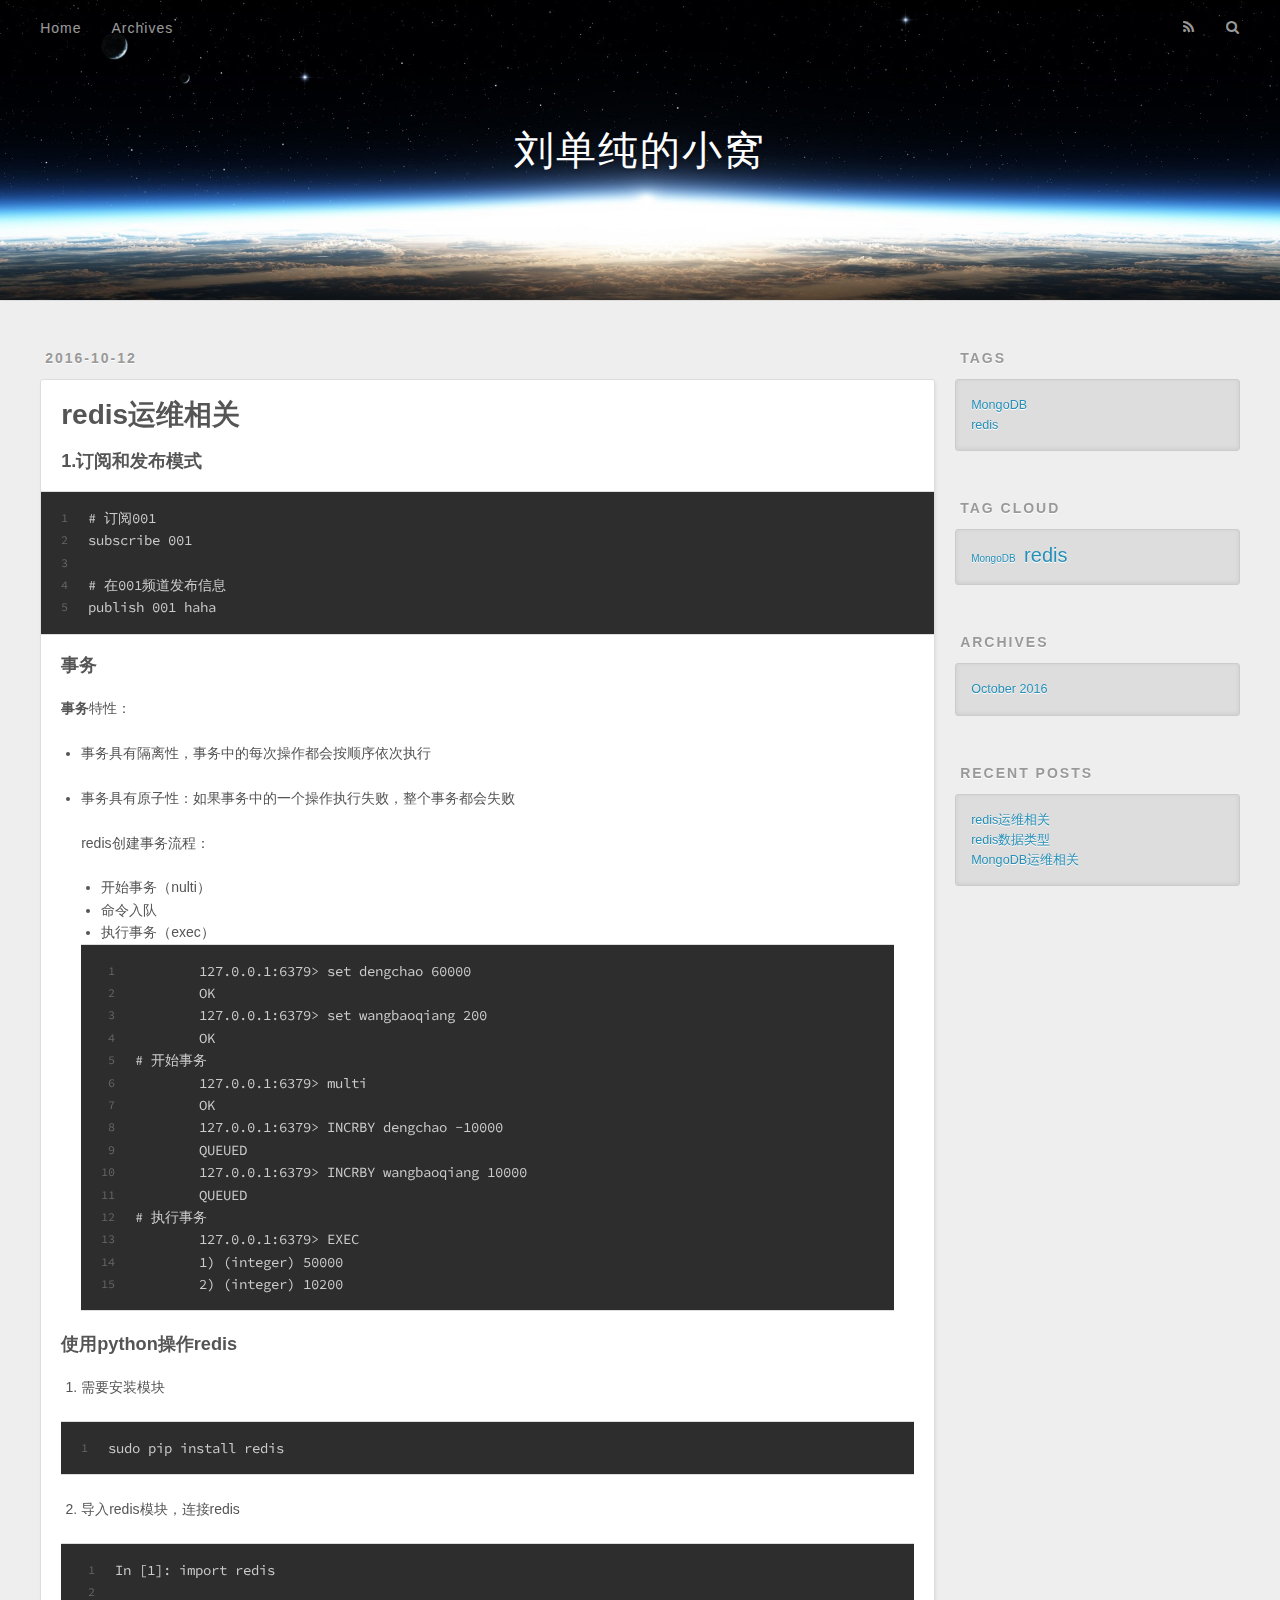
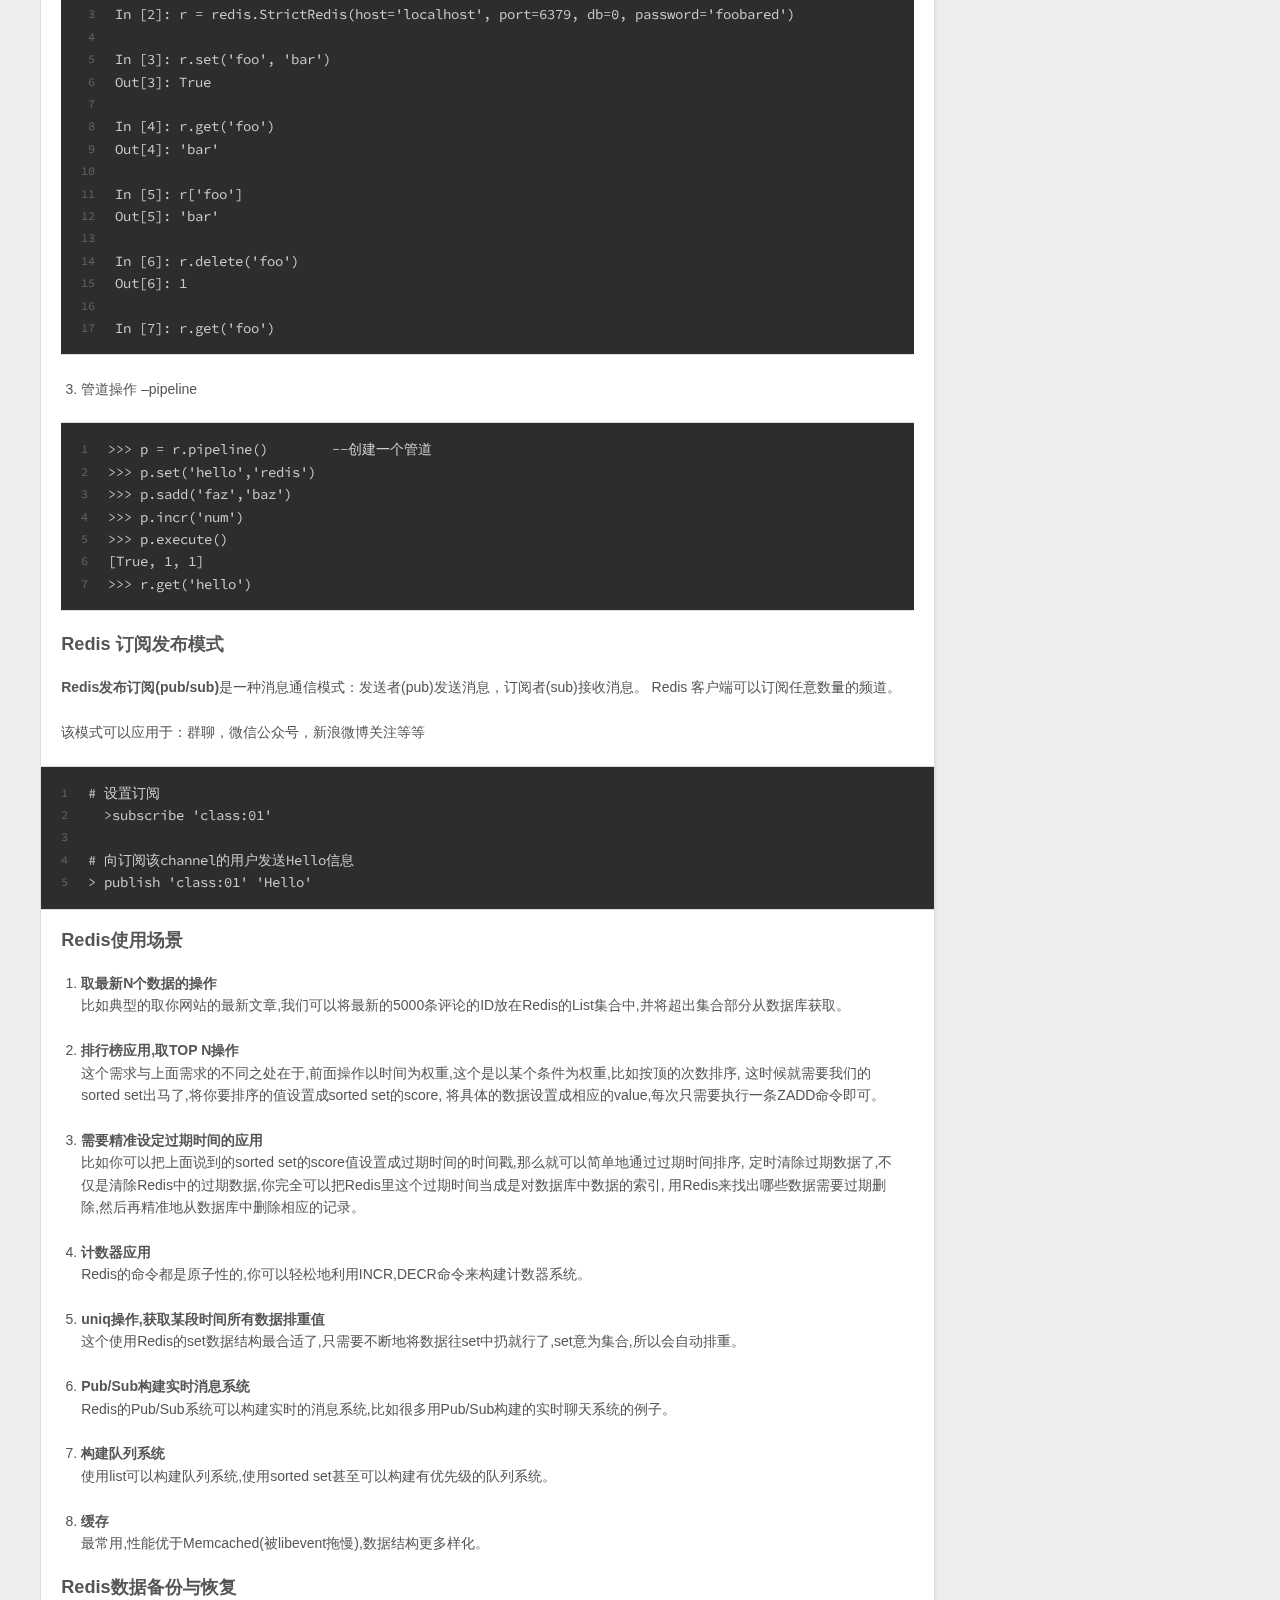
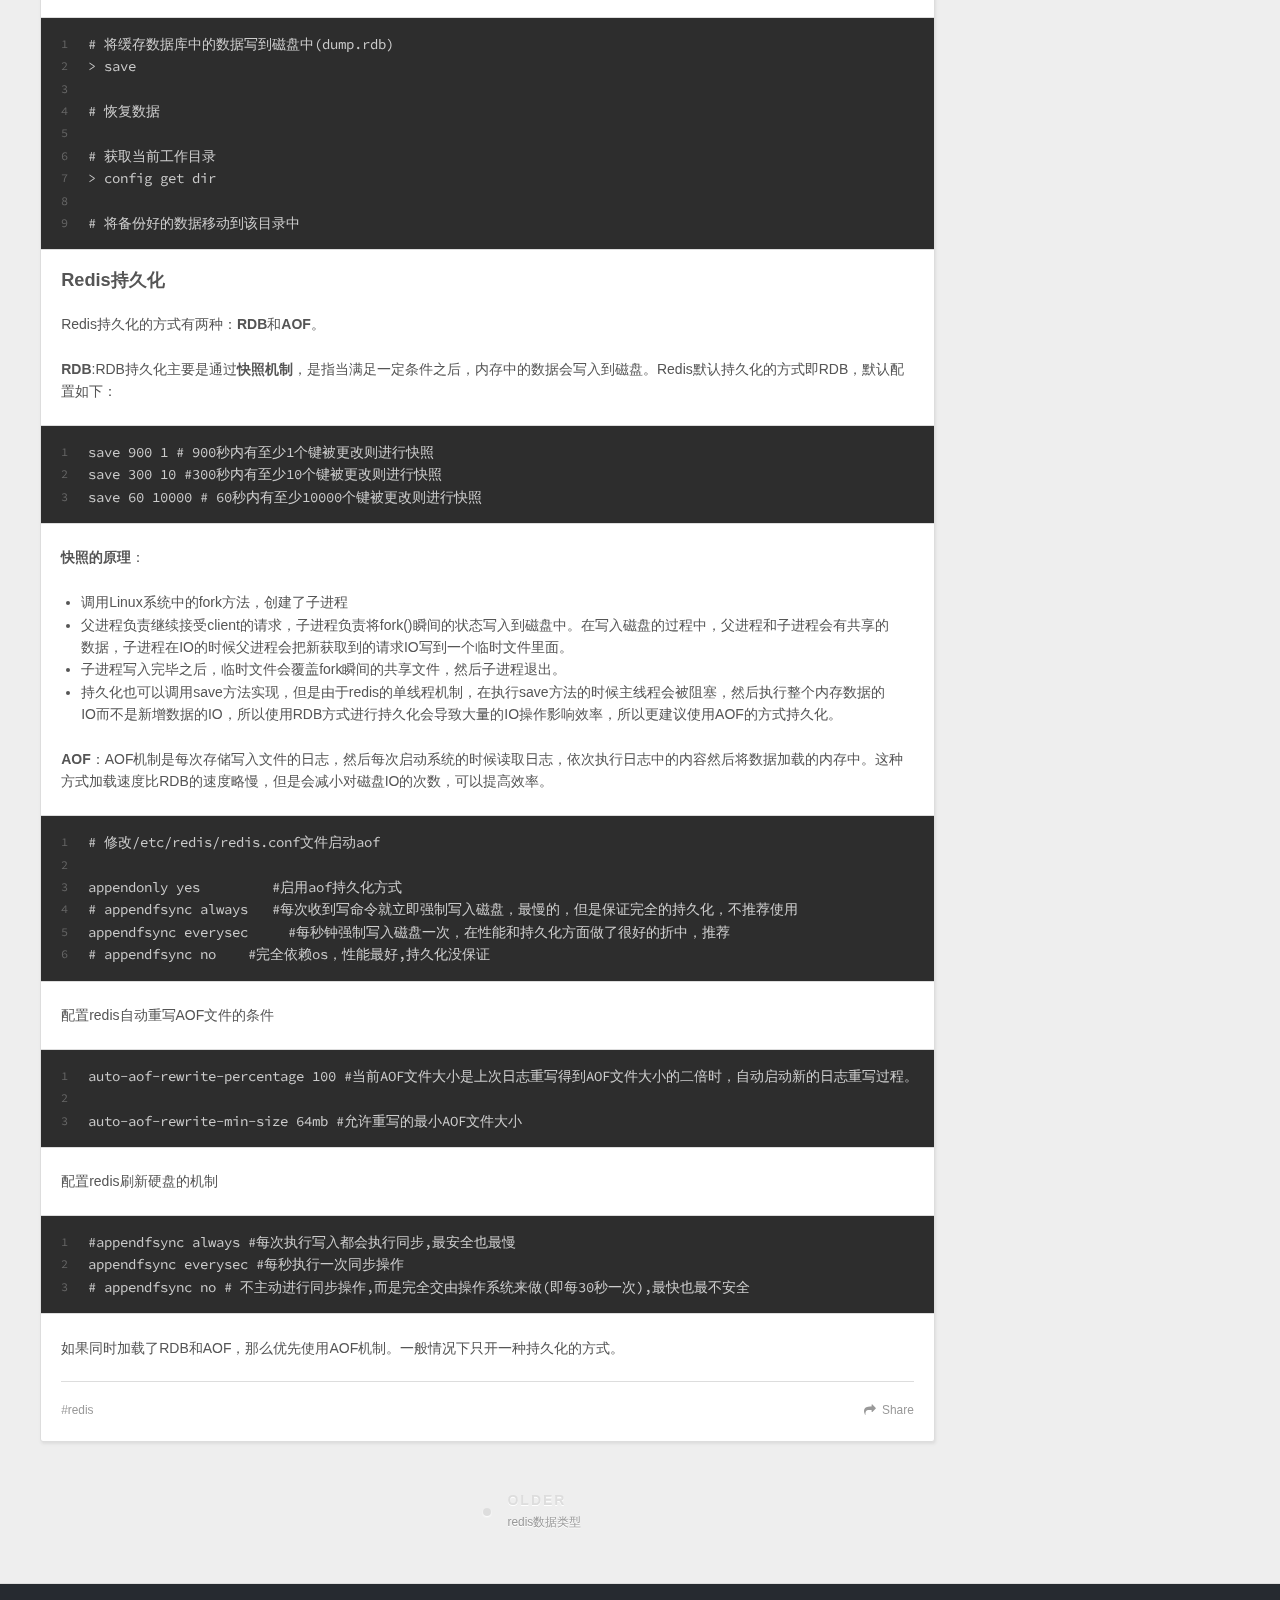
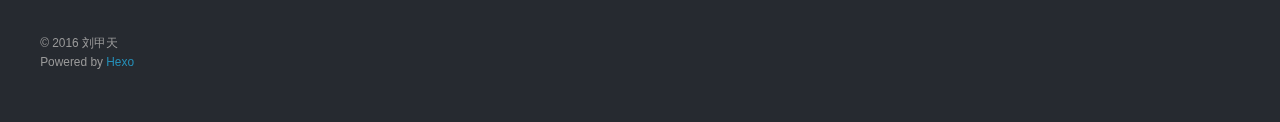
<file: 2016/10/12/redis运维相关/index.html>
<!DOCTYPE html>
<html>
<head>
  <meta charset="utf-8">
  
  <title>redis运维相关 | 刘单纯的小窝</title>
  <meta name="viewport" content="width=device-width, initial-scale=1, maximum-scale=1">
  <meta name="description" content="1.订阅和发布模式12345# 订阅001subscribe 001# 在001频道发布信息publish 001 haha
事务事务特性：  

事务具有隔离性，事务中的每次操作都会按顺序依次执行
事务具有原子性：如果事务中的一个操作执行失败，整个事务都会失败
redis创建事务流程：

开始事务（nulti）
命令入队
执行事务（exec）123456789101112131415	127.0">
<meta property="og:type" content="article">
<meta property="og:title" content="redis运维相关">
<meta property="og:url" content="http://yoursite.com/2016/10/12/redis运维相关/index.html">
<meta property="og:site_name" content="刘单纯的小窝">
<meta property="og:description" content="1.订阅和发布模式12345# 订阅001subscribe 001# 在001频道发布信息publish 001 haha
事务事务特性：  

事务具有隔离性，事务中的每次操作都会按顺序依次执行
事务具有原子性：如果事务中的一个操作执行失败，整个事务都会失败
redis创建事务流程：

开始事务（nulti）
命令入队
执行事务（exec）123456789101112131415	127.0">
<meta property="og:updated_time" content="2016-10-12T13:26:04.360Z">
<meta name="twitter:card" content="summary">
<meta name="twitter:title" content="redis运维相关">
<meta name="twitter:description" content="1.订阅和发布模式12345# 订阅001subscribe 001# 在001频道发布信息publish 001 haha
事务事务特性：  

事务具有隔离性，事务中的每次操作都会按顺序依次执行
事务具有原子性：如果事务中的一个操作执行失败，整个事务都会失败
redis创建事务流程：

开始事务（nulti）
命令入队
执行事务（exec）123456789101112131415	127.0">
  
    <link rel="alternate" href="/atom.xml" title="刘单纯的小窝" type="application/atom+xml">
  
  
    <link rel="icon" href="/favicon.png">
  
  
    <link href="//fonts.googleapis.com/css?family=Source+Code+Pro" rel="stylesheet" type="text/css">
  
  <link rel="stylesheet" href="/css/style.css">
  

</head>

<body>
  <div id="container">
    <div id="wrap">
      <header id="header">
  <div id="banner"></div>
  <div id="header-outer" class="outer">
    <div id="header-title" class="inner">
      <h1 id="logo-wrap">
        <a href="/" id="logo">刘单纯的小窝</a>
      </h1>
      
    </div>
    <div id="header-inner" class="inner">
      <nav id="main-nav">
        <a id="main-nav-toggle" class="nav-icon"></a>
        
          <a class="main-nav-link" href="/">Home</a>
        
          <a class="main-nav-link" href="/archives">Archives</a>
        
      </nav>
      <nav id="sub-nav">
        
          <a id="nav-rss-link" class="nav-icon" href="/atom.xml" title="RSS Feed"></a>
        
        <a id="nav-search-btn" class="nav-icon" title="Search"></a>
      </nav>
      <div id="search-form-wrap">
        <form action="//google.com/search" method="get" accept-charset="UTF-8" class="search-form"><input type="search" name="q" results="0" class="search-form-input" placeholder="Search"><button type="submit" class="search-form-submit">&#xF002;</button><input type="hidden" name="sitesearch" value="http://yoursite.com"></form>
      </div>
    </div>
  </div>
</header>
      <div class="outer">
        <section id="main"><article id="post-redis运维相关" class="article article-type-post" itemscope itemprop="blogPost">
  <div class="article-meta">
    <a href="/2016/10/12/redis运维相关/" class="article-date">
  <time datetime="2016-10-12T13:25:16.000Z" itemprop="datePublished">2016-10-12</time>
</a>
    
  </div>
  <div class="article-inner">
    
    
      <header class="article-header">
        
  
    <h1 class="article-title" itemprop="name">
      redis运维相关
    </h1>
  

      </header>
    
    <div class="article-entry" itemprop="articleBody">
      
        <h3 id="1-订阅和发布模式"><a href="#1-订阅和发布模式" class="headerlink" title="1.订阅和发布模式"></a>1.订阅和发布模式</h3><figure class="highlight plain"><table><tr><td class="gutter"><pre><div class="line">1</div><div class="line">2</div><div class="line">3</div><div class="line">4</div><div class="line">5</div></pre></td><td class="code"><pre><div class="line"># 订阅001</div><div class="line">subscribe 001</div><div class="line"></div><div class="line"># 在001频道发布信息</div><div class="line">publish 001 haha</div></pre></td></tr></table></figure>
<h3 id="事务"><a href="#事务" class="headerlink" title="事务"></a>事务</h3><p><strong>事务</strong>特性：  </p>
<ul>
<li>事务具有隔离性，事务中的每次操作都会按顺序依次执行</li>
<li><p>事务具有原子性：如果事务中的一个操作执行失败，整个事务都会失败</p>
<p>redis创建事务流程：</p>
<ul>
<li>开始事务（nulti）</li>
<li>命令入队</li>
<li>执行事务（exec）<figure class="highlight plain"><table><tr><td class="gutter"><pre><div class="line">1</div><div class="line">2</div><div class="line">3</div><div class="line">4</div><div class="line">5</div><div class="line">6</div><div class="line">7</div><div class="line">8</div><div class="line">9</div><div class="line">10</div><div class="line">11</div><div class="line">12</div><div class="line">13</div><div class="line">14</div><div class="line">15</div></pre></td><td class="code"><pre><div class="line">	127.0.0.1:6379&gt; set dengchao 60000</div><div class="line">	OK</div><div class="line">	127.0.0.1:6379&gt; set wangbaoqiang 200</div><div class="line">	OK</div><div class="line"># 开始事务</div><div class="line">	127.0.0.1:6379&gt; multi</div><div class="line">	OK</div><div class="line">	127.0.0.1:6379&gt; INCRBY dengchao -10000</div><div class="line">	QUEUED</div><div class="line">	127.0.0.1:6379&gt; INCRBY wangbaoqiang 10000</div><div class="line">	QUEUED</div><div class="line"># 执行事务</div><div class="line">	127.0.0.1:6379&gt; EXEC</div><div class="line">	1) (integer) 50000</div><div class="line">	2) (integer) 10200</div></pre></td></tr></table></figure>
</li>
</ul>
</li>
</ul>
<h3 id="使用python操作redis"><a href="#使用python操作redis" class="headerlink" title="使用python操作redis"></a>使用python操作redis</h3><ol>
<li><p>需要安装模块</p>
<figure class="highlight plain"><table><tr><td class="gutter"><pre><div class="line">1</div></pre></td><td class="code"><pre><div class="line">sudo pip install redis</div></pre></td></tr></table></figure>
</li>
<li><p>导入redis模块，连接redis</p>
<figure class="highlight plain"><table><tr><td class="gutter"><pre><div class="line">1</div><div class="line">2</div><div class="line">3</div><div class="line">4</div><div class="line">5</div><div class="line">6</div><div class="line">7</div><div class="line">8</div><div class="line">9</div><div class="line">10</div><div class="line">11</div><div class="line">12</div><div class="line">13</div><div class="line">14</div><div class="line">15</div><div class="line">16</div><div class="line">17</div></pre></td><td class="code"><pre><div class="line">In [1]: import redis</div><div class="line"></div><div class="line">In [2]: r = redis.StrictRedis(host=&apos;localhost&apos;, port=6379, db=0, password=&apos;foobared&apos;)</div><div class="line"></div><div class="line">In [3]: r.set(&apos;foo&apos;, &apos;bar&apos;)</div><div class="line">Out[3]: True</div><div class="line"></div><div class="line">In [4]: r.get(&apos;foo&apos;)</div><div class="line">Out[4]: &apos;bar&apos;</div><div class="line"></div><div class="line">In [5]: r[&apos;foo&apos;]</div><div class="line">Out[5]: &apos;bar&apos;</div><div class="line"></div><div class="line">In [6]: r.delete(&apos;foo&apos;)</div><div class="line">Out[6]: 1</div><div class="line"></div><div class="line">In [7]: r.get(&apos;foo&apos;)</div></pre></td></tr></table></figure>
</li>
<li><p>管道操作 –pipeline</p>
<figure class="highlight plain"><table><tr><td class="gutter"><pre><div class="line">1</div><div class="line">2</div><div class="line">3</div><div class="line">4</div><div class="line">5</div><div class="line">6</div><div class="line">7</div></pre></td><td class="code"><pre><div class="line">&gt;&gt;&gt; p = r.pipeline()        --创建一个管道</div><div class="line">&gt;&gt;&gt; p.set(&apos;hello&apos;,&apos;redis&apos;)</div><div class="line">&gt;&gt;&gt; p.sadd(&apos;faz&apos;,&apos;baz&apos;)</div><div class="line">&gt;&gt;&gt; p.incr(&apos;num&apos;)</div><div class="line">&gt;&gt;&gt; p.execute()</div><div class="line">[True, 1, 1]</div><div class="line">&gt;&gt;&gt; r.get(&apos;hello&apos;)</div></pre></td></tr></table></figure>
</li>
</ol>
<h3 id="Redis-订阅发布模式"><a href="#Redis-订阅发布模式" class="headerlink" title="Redis 订阅发布模式"></a>Redis 订阅发布模式</h3><p><strong>Redis发布订阅(pub/sub)</strong>是一种消息通信模式：发送者(pub)发送消息，订阅者(sub)接收消息。 Redis 客户端可以订阅任意数量的频道。  </p>
<p>  该模式可以应用于：群聊，微信公众号，新浪微博关注等等</p>
  <figure class="highlight plain"><table><tr><td class="gutter"><pre><div class="line">1</div><div class="line">2</div><div class="line">3</div><div class="line">4</div><div class="line">5</div></pre></td><td class="code"><pre><div class="line"># 设置订阅</div><div class="line">  &gt;subscribe &apos;class:01&apos;</div><div class="line"></div><div class="line"># 向订阅该channel的用户发送Hello信息</div><div class="line">&gt; publish &apos;class:01&apos; &apos;Hello&apos;</div></pre></td></tr></table></figure>
<h3 id="Redis使用场景"><a href="#Redis使用场景" class="headerlink" title="Redis使用场景"></a>Redis使用场景</h3><ol>
<li><p><strong>取最新N个数据的操作</strong><br>比如典型的取你网站的最新文章,我们可以将最新的5000条评论的ID放在Redis的List集合中,并将超出集合部分从数据库获取。</p>
</li>
<li><p><strong>排行榜应用,取TOP N操作</strong><br>这个需求与上面需求的不同之处在于,前面操作以时间为权重,这个是以某个条件为权重,比如按顶的次数排序, 这时候就需要我们的sorted set出马了,将你要排序的值设置成sorted set的score, 将具体的数据设置成相应的value,每次只需要执行一条ZADD命令即可。</p>
</li>
<li><p><strong>需要精准设定过期时间的应用</strong><br>比如你可以把上面说到的sorted set的score值设置成过期时间的时间戳,那么就可以简单地通过过期时间排序, 定时清除过期数据了,不仅是清除Redis中的过期数据,你完全可以把Redis里这个过期时间当成是对数据库中数据的索引, 用Redis来找出哪些数据需要过期删除,然后再精准地从数据库中删除相应的记录。</p>
</li>
<li><p><strong>计数器应用</strong><br>Redis的命令都是原子性的,你可以轻松地利用INCR,DECR命令来构建计数器系统。</p>
</li>
<li><p><strong>uniq操作,获取某段时间所有数据排重值</strong><br>这个使用Redis的set数据结构最合适了,只需要不断地将数据往set中扔就行了,set意为集合,所以会自动排重。</p>
</li>
<li><p><strong>Pub/Sub构建实时消息系统</strong><br>Redis的Pub/Sub系统可以构建实时的消息系统,比如很多用Pub/Sub构建的实时聊天系统的例子。</p>
</li>
<li><p><strong>构建队列系统</strong><br>使用list可以构建队列系统,使用sorted set甚至可以构建有优先级的队列系统。</p>
</li>
<li><p><strong>缓存</strong><br>最常用,性能优于Memcached(被libevent拖慢),数据结构更多样化。</p>
</li>
</ol>
<h3 id="Redis数据备份与恢复"><a href="#Redis数据备份与恢复" class="headerlink" title="Redis数据备份与恢复"></a>Redis数据备份与恢复</h3><figure class="highlight plain"><table><tr><td class="gutter"><pre><div class="line">1</div><div class="line">2</div><div class="line">3</div><div class="line">4</div><div class="line">5</div><div class="line">6</div><div class="line">7</div><div class="line">8</div><div class="line">9</div></pre></td><td class="code"><pre><div class="line"># 将缓存数据库中的数据写到磁盘中(dump.rdb)</div><div class="line">&gt; save</div><div class="line"></div><div class="line"># 恢复数据</div><div class="line"></div><div class="line"># 获取当前工作目录</div><div class="line">&gt; config get dir </div><div class="line"></div><div class="line"># 将备份好的数据移动到该目录中</div></pre></td></tr></table></figure>
<h3 id="Redis持久化"><a href="#Redis持久化" class="headerlink" title="Redis持久化"></a>Redis持久化</h3><p>Redis持久化的方式有两种：<strong>RDB</strong>和<strong>AOF</strong>。  </p>
<p><strong>RDB</strong>:RDB持久化主要是通过<strong>快照机制</strong>，是指当满足一定条件之后，内存中的数据会写入到磁盘。Redis默认持久化的方式即RDB，默认配置如下：<br><figure class="highlight plain"><table><tr><td class="gutter"><pre><div class="line">1</div><div class="line">2</div><div class="line">3</div></pre></td><td class="code"><pre><div class="line">save 900 1 # 900秒内有至少1个键被更改则进行快照 </div><div class="line">save 300 10 #300秒内有至少10个键被更改则进行快照 </div><div class="line">save 60 10000 # 60秒内有至少10000个键被更改则进行快照</div></pre></td></tr></table></figure></p>
<p><strong>快照的原理</strong>：</p>
<ul>
<li>调用Linux系统中的fork方法，创建了子进程</li>
<li>父进程负责继续接受client的请求，子进程负责将fork()瞬间的状态写入到磁盘中。在写入磁盘的过程中，父进程和子进程会有共享的数据，子进程在IO的时候父进程会把新获取到的请求IO写到一个临时文件里面。</li>
<li>子进程写入完毕之后，临时文件会覆盖fork瞬间的共享文件，然后子进程退出。</li>
<li>持久化也可以调用save方法实现，但是由于redis的单线程机制，在执行save方法的时候主线程会被阻塞，然后执行整个内存数据的IO而不是新增数据的IO，所以使用RDB方式进行持久化会导致大量的IO操作影响效率，所以更建议使用AOF的方式持久化。  </li>
</ul>
<p><strong>AOF</strong>：AOF机制是每次存储写入文件的日志，然后每次启动系统的时候读取日志，依次执行日志中的内容然后将数据加载的内存中。这种方式加载速度比RDB的速度略慢，但是会减小对磁盘IO的次数，可以提高效率。<br><figure class="highlight plain"><table><tr><td class="gutter"><pre><div class="line">1</div><div class="line">2</div><div class="line">3</div><div class="line">4</div><div class="line">5</div><div class="line">6</div></pre></td><td class="code"><pre><div class="line"># 修改/etc/redis/redis.conf文件启动aof</div><div class="line"></div><div class="line">appendonly yes         #启用aof持久化方式</div><div class="line"># appendfsync always   #每次收到写命令就立即强制写入磁盘，最慢的，但是保证完全的持久化，不推荐使用</div><div class="line">appendfsync everysec     #每秒钟强制写入磁盘一次，在性能和持久化方面做了很好的折中，推荐</div><div class="line"># appendfsync no    #完全依赖os，性能最好,持久化没保证</div></pre></td></tr></table></figure></p>
<p>配置redis自动重写AOF文件的条件<br><figure class="highlight plain"><table><tr><td class="gutter"><pre><div class="line">1</div><div class="line">2</div><div class="line">3</div></pre></td><td class="code"><pre><div class="line">auto-aof-rewrite-percentage 100 #当前AOF文件大小是上次日志重写得到AOF文件大小的二倍时，自动启动新的日志重写过程。</div><div class="line"></div><div class="line">auto-aof-rewrite-min-size 64mb #允许重写的最小AOF文件大小</div></pre></td></tr></table></figure></p>
<p>配置redis刷新硬盘的机制<br><figure class="highlight plain"><table><tr><td class="gutter"><pre><div class="line">1</div><div class="line">2</div><div class="line">3</div></pre></td><td class="code"><pre><div class="line">#appendfsync always #每次执行写入都会执行同步,最安全也最慢</div><div class="line">appendfsync everysec #每秒执行一次同步操作</div><div class="line"># appendfsync no # 不主动进行同步操作,而是完全交由操作系统来做(即每30秒一次),最快也最不安全</div></pre></td></tr></table></figure></p>
<p>如果同时加载了RDB和AOF，那么优先使用AOF机制。一般情况下只开一种持久化的方式。</p>

      
    </div>
    <footer class="article-footer">
      <a data-url="http://yoursite.com/2016/10/12/redis运维相关/" data-id="ciu6y9p6v0003v8a9os9qpxmw" class="article-share-link">Share</a>
      
      
  <ul class="article-tag-list"><li class="article-tag-list-item"><a class="article-tag-list-link" href="/tags/redis/">redis</a></li></ul>

    </footer>
  </div>
  
    
<nav id="article-nav">
  
  
    <a href="/2016/10/11/redis数据类型/" id="article-nav-older" class="article-nav-link-wrap">
      <strong class="article-nav-caption">Older</strong>
      <div class="article-nav-title">redis数据类型</div>
    </a>
  
</nav>

  
</article>

</section>
        
          <aside id="sidebar">
  
    

  
    
  <div class="widget-wrap">
    <h3 class="widget-title">Tags</h3>
    <div class="widget">
      <ul class="tag-list"><li class="tag-list-item"><a class="tag-list-link" href="/tags/MongoDB/">MongoDB</a></li><li class="tag-list-item"><a class="tag-list-link" href="/tags/redis/">redis</a></li></ul>
    </div>
  </div>


  
    
  <div class="widget-wrap">
    <h3 class="widget-title">Tag Cloud</h3>
    <div class="widget tagcloud">
      <a href="/tags/MongoDB/" style="font-size: 10px;">MongoDB</a> <a href="/tags/redis/" style="font-size: 20px;">redis</a>
    </div>
  </div>

  
    
  <div class="widget-wrap">
    <h3 class="widget-title">Archives</h3>
    <div class="widget">
      <ul class="archive-list"><li class="archive-list-item"><a class="archive-list-link" href="/archives/2016/10/">October 2016</a></li></ul>
    </div>
  </div>


  
    
  <div class="widget-wrap">
    <h3 class="widget-title">Recent Posts</h3>
    <div class="widget">
      <ul>
        
          <li>
            <a href="/2016/10/12/redis运维相关/">redis运维相关</a>
          </li>
        
          <li>
            <a href="/2016/10/11/redis数据类型/">redis数据类型</a>
          </li>
        
          <li>
            <a href="/2016/10/10/MongoDB运维相关/">MongoDB运维相关</a>
          </li>
        
      </ul>
    </div>
  </div>

  
</aside>
        
      </div>
      <footer id="footer">
  
  <div class="outer">
    <div id="footer-info" class="inner">
      &copy; 2016 刘甲天<br>
      Powered by <a href="http://hexo.io/" target="_blank">Hexo</a>
    </div>
  </div>
</footer>
    </div>
    <nav id="mobile-nav">
  
    <a href="/" class="mobile-nav-link">Home</a>
  
    <a href="/archives" class="mobile-nav-link">Archives</a>
  
</nav>
    

<script src="//ajax.googleapis.com/ajax/libs/jquery/2.0.3/jquery.min.js"></script>


  <link rel="stylesheet" href="/fancybox/jquery.fancybox.css">
  <script src="/fancybox/jquery.fancybox.pack.js"></script>


<script src="/js/script.js"></script>

  </div>
</body>
</html>
</file>
<file: css/style.css>
body {
  width: 100%;
}
body:before,
body:after {
  content: "";
  display: table;
}
body:after {
  clear: both;
}
html,
body,
div,
span,
applet,
object,
iframe,
h1,
h2,
h3,
h4,
h5,
h6,
p,
blockquote,
pre,
a,
abbr,
acronym,
address,
big,
cite,
code,
del,
dfn,
em,
img,
ins,
kbd,
q,
s,
samp,
small,
strike,
strong,
sub,
sup,
tt,
var,
dl,
dt,
dd,
ol,
ul,
li,
fieldset,
form,
label,
legend,
table,
caption,
tbody,
tfoot,
thead,
tr,
th,
td {
  margin: 0;
  padding: 0;
  border: 0;
  outline: 0;
  font-weight: inherit;
  font-style: inherit;
  font-family: inherit;
  font-size: 100%;
  vertical-align: baseline;
}
body {
  line-height: 1;
  color: #000;
  background: #fff;
}
ol,
ul {
  list-style: none;
}
table {
  border-collapse: separate;
  border-spacing: 0;
  vertical-align: middle;
}
caption,
th,
td {
  text-align: left;
  font-weight: normal;
  vertical-align: middle;
}
a img {
  border: none;
}
input,
button {
  margin: 0;
  padding: 0;
}
input::-moz-focus-inner,
button::-moz-focus-inner {
  border: 0;
  padding: 0;
}
@font-face {
  font-family: FontAwesome;
  font-style: normal;
  font-weight: normal;
  src: url("fonts/fontawesome-webfont.eot?v=#4.0.3");
  src: url("fonts/fontawesome-webfont.eot?#iefix&v=#4.0.3") format("embedded-opentype"), url("fonts/fontawesome-webfont.woff?v=#4.0.3") format("woff"), url("fonts/fontawesome-webfont.ttf?v=#4.0.3") format("truetype"), url("fonts/fontawesome-webfont.svg#fontawesomeregular?v=#4.0.3") format("svg");
}
html,
body,
#container {
  height: 100%;
}
body {
  background: #eee;
  font: 14px "Helvetica Neue", Helvetica, Arial, sans-serif;
  -webkit-text-size-adjust: 100%;
}
.outer {
  max-width: 1220px;
  margin: 0 auto;
  padding: 0 20px;
}
.outer:before,
.outer:after {
  content: "";
  display: table;
}
.outer:after {
  clear: both;
}
.inner {
  display: inline;
  float: left;
  width: 98.33333333333333%;
  margin: 0 0.833333333333333%;
}
.left,
.alignleft {
  float: left;
}
.right,
.alignright {
  float: right;
}
.clear {
  clear: both;
}
#container {
  position: relative;
}
.mobile-nav-on {
  overflow: hidden;
}
#wrap {
  height: 100%;
  width: 100%;
  position: absolute;
  top: 0;
  left: 0;
  -webkit-transition: 0.2s ease-out;
  -moz-transition: 0.2s ease-out;
  -ms-transition: 0.2s ease-out;
  transition: 0.2s ease-out;
  z-index: 1;
  background: #eee;
}
.mobile-nav-on #wrap {
  left: 280px;
}
@media screen and (min-width: 768px) {
  #main {
    display: inline;
    float: left;
    width: 73.33333333333333%;
    margin: 0 0.833333333333333%;
  }
}
.article-date,
.article-category-link,
.archive-year,
.widget-title {
  text-decoration: none;
  text-transform: uppercase;
  letter-spacing: 2px;
  color: #999;
  margin-bottom: 1em;
  margin-left: 5px;
  line-height: 1em;
  text-shadow: 0 1px #fff;
  font-weight: bold;
}
.article-inner,
.archive-article-inner {
  background: #fff;
  -webkit-box-shadow: 1px 2px 3px #ddd;
  box-shadow: 1px 2px 3px #ddd;
  border: 1px solid #ddd;
  border-radius: 3px;
}
.article-entry h1,
.widget h1 {
  font-size: 2em;
}
.article-entry h2,
.widget h2 {
  font-size: 1.5em;
}
.article-entry h3,
.widget h3 {
  font-size: 1.3em;
}
.article-entry h4,
.widget h4 {
  font-size: 1.2em;
}
.article-entry h5,
.widget h5 {
  font-size: 1em;
}
.article-entry h6,
.widget h6 {
  font-size: 1em;
  color: #999;
}
.article-entry hr,
.widget hr {
  border: 1px dashed #ddd;
}
.article-entry strong,
.widget strong {
  font-weight: bold;
}
.article-entry em,
.widget em,
.article-entry cite,
.widget cite {
  font-style: italic;
}
.article-entry sup,
.widget sup,
.article-entry sub,
.widget sub {
  font-size: 0.75em;
  line-height: 0;
  position: relative;
  vertical-align: baseline;
}
.article-entry sup,
.widget sup {
  top: -0.5em;
}
.article-entry sub,
.widget sub {
  bottom: -0.2em;
}
.article-entry small,
.widget small {
  font-size: 0.85em;
}
.article-entry acronym,
.widget acronym,
.article-entry abbr,
.widget abbr {
  border-bottom: 1px dotted;
}
.article-entry ul,
.widget ul,
.article-entry ol,
.widget ol,
.article-entry dl,
.widget dl {
  margin: 0 20px;
  line-height: 1.6em;
}
.article-entry ul ul,
.widget ul ul,
.article-entry ol ul,
.widget ol ul,
.article-entry ul ol,
.widget ul ol,
.article-entry ol ol,
.widget ol ol {
  margin-top: 0;
  margin-bottom: 0;
}
.article-entry ul,
.widget ul {
  list-style: disc;
}
.article-entry ol,
.widget ol {
  list-style: decimal;
}
.article-entry dt,
.widget dt {
  font-weight: bold;
}
#header {
  height: 300px;
  position: relative;
  border-bottom: 1px solid #ddd;
}
#header:before,
#header:after {
  content: "";
  position: absolute;
  left: 0;
  right: 0;
  height: 40px;
}
#header:before {
  top: 0;
  background: -webkit-linear-gradient(rgba(0,0,0,0.2), transparent);
  background: -moz-linear-gradient(rgba(0,0,0,0.2), transparent);
  background: -ms-linear-gradient(rgba(0,0,0,0.2), transparent);
  background: linear-gradient(rgba(0,0,0,0.2), transparent);
}
#header:after {
  bottom: 0;
  background: -webkit-linear-gradient(transparent, rgba(0,0,0,0.2));
  background: -moz-linear-gradient(transparent, rgba(0,0,0,0.2));
  background: -ms-linear-gradient(transparent, rgba(0,0,0,0.2));
  background: linear-gradient(transparent, rgba(0,0,0,0.2));
}
#header-outer {
  height: 100%;
  position: relative;
}
#header-inner {
  position: relative;
  overflow: hidden;
}
#banner {
  position: absolute;
  top: 0;
  left: 0;
  width: 100%;
  height: 100%;
  background: url("images/banner.jpg") center #000;
  -webkit-background-size: cover;
  -moz-background-size: cover;
  background-size: cover;
  z-index: -1;
}
#header-title {
  text-align: center;
  height: 40px;
  position: absolute;
  top: 50%;
  left: 0;
  margin-top: -20px;
}
#logo,
#subtitle {
  text-decoration: none;
  color: #fff;
  font-weight: 300;
  text-shadow: 0 1px 4px rgba(0,0,0,0.3);
}
#logo {
  font-size: 40px;
  line-height: 40px;
  letter-spacing: 2px;
}
#subtitle {
  font-size: 16px;
  line-height: 16px;
  letter-spacing: 1px;
}
#subtitle-wrap {
  margin-top: 16px;
}
#main-nav {
  float: left;
  margin-left: -15px;
}
.nav-icon,
.main-nav-link {
  float: left;
  color: #fff;
  opacity: 0.6;
  text-decoration: none;
  text-shadow: 0 1px rgba(0,0,0,0.2);
  -webkit-transition: opacity 0.2s;
  -moz-transition: opacity 0.2s;
  -ms-transition: opacity 0.2s;
  transition: opacity 0.2s;
  display: block;
  padding: 20px 15px;
}
.nav-icon:hover,
.main-nav-link:hover {
  opacity: 1;
}
.nav-icon {
  font-family: FontAwesome;
  text-align: center;
  font-size: 14px;
  width: 14px;
  height: 14px;
  padding: 20px 15px;
  position: relative;
  cursor: pointer;
}
.main-nav-link {
  font-weight: 300;
  letter-spacing: 1px;
}
@media screen and (max-width: 479px) {
  .main-nav-link {
    display: none;
  }
}
#main-nav-toggle {
  display: none;
}
#main-nav-toggle:before {
  content: "\f0c9";
}
@media screen and (max-width: 479px) {
  #main-nav-toggle {
    display: block;
  }
}
#sub-nav {
  float: right;
  margin-right: -15px;
}
#nav-rss-link:before {
  content: "\f09e";
}
#nav-search-btn:before {
  content: "\f002";
}
#search-form-wrap {
  position: absolute;
  top: 15px;
  width: 150px;
  height: 30px;
  right: -150px;
  opacity: 0;
  -webkit-transition: 0.2s ease-out;
  -moz-transition: 0.2s ease-out;
  -ms-transition: 0.2s ease-out;
  transition: 0.2s ease-out;
}
#search-form-wrap.on {
  opacity: 1;
  right: 0;
}
@media screen and (max-width: 479px) {
  #search-form-wrap {
    width: 100%;
    right: -100%;
  }
}
.search-form {
  position: absolute;
  top: 0;
  left: 0;
  right: 0;
  background: #fff;
  padding: 5px 15px;
  border-radius: 15px;
  -webkit-box-shadow: 0 0 10px rgba(0,0,0,0.3);
  box-shadow: 0 0 10px rgba(0,0,0,0.3);
}
.search-form-input {
  border: none;
  background: none;
  color: #555;
  width: 100%;
  font: 13px "Helvetica Neue", Helvetica, Arial, sans-serif;
  outline: none;
}
.search-form-input::-webkit-search-results-decoration,
.search-form-input::-webkit-search-cancel-button {
  -webkit-appearance: none;
}
.search-form-submit {
  position: absolute;
  top: 50%;
  right: 10px;
  margin-top: -7px;
  font: 13px FontAwesome;
  border: none;
  background: none;
  color: #bbb;
  cursor: pointer;
}
.search-form-submit:hover,
.search-form-submit:focus {
  color: #777;
}
.article {
  margin: 50px 0;
}
.article-inner {
  overflow: hidden;
}
.article-meta:before,
.article-meta:after {
  content: "";
  display: table;
}
.article-meta:after {
  clear: both;
}
.article-date {
  float: left;
}
.article-category {
  float: left;
  line-height: 1em;
  color: #ccc;
  text-shadow: 0 1px #fff;
  margin-left: 8px;
}
.article-category:before {
  content: "\2022";
}
.article-category-link {
  margin: 0 12px 1em;
}
.article-header {
  padding: 20px 20px 0;
}
.article-title {
  text-decoration: none;
  font-size: 2em;
  font-weight: bold;
  color: #555;
  line-height: 1.1em;
  -webkit-transition: color 0.2s;
  -moz-transition: color 0.2s;
  -ms-transition: color 0.2s;
  transition: color 0.2s;
}
a.article-title:hover {
  color: #258fb8;
}
.article-entry {
  color: #555;
  padding: 0 20px;
}
.article-entry:before,
.article-entry:after {
  content: "";
  display: table;
}
.article-entry:after {
  clear: both;
}
.article-entry p,
.article-entry table {
  line-height: 1.6em;
  margin: 1.6em 0;
}
.article-entry h1,
.article-entry h2,
.article-entry h3,
.article-entry h4,
.article-entry h5,
.article-entry h6 {
  font-weight: bold;
}
.article-entry h1,
.article-entry h2,
.article-entry h3,
.article-entry h4,
.article-entry h5,
.article-entry h6 {
  line-height: 1.1em;
  margin: 1.1em 0;
}
.article-entry a {
  color: #258fb8;
  text-decoration: none;
}
.article-entry a:hover {
  text-decoration: underline;
}
.article-entry ul,
.article-entry ol,
.article-entry dl {
  margin-top: 1.6em;
  margin-bottom: 1.6em;
}
.article-entry img,
.article-entry video {
  max-width: 100%;
  height: auto;
  display: block;
  margin: auto;
}
.article-entry iframe {
  border: none;
}
.article-entry table {
  width: 100%;
  border-collapse: collapse;
  border-spacing: 0;
}
.article-entry th {
  font-weight: bold;
  border-bottom: 3px solid #ddd;
  padding-bottom: 0.5em;
}
.article-entry td {
  border-bottom: 1px solid #ddd;
  padding: 10px 0;
}
.article-entry blockquote {
  font-family: Georgia, "Times New Roman", serif;
  font-size: 1.4em;
  margin: 1.6em 20px;
  text-align: center;
}
.article-entry blockquote footer {
  font-size: 14px;
  margin: 1.6em 0;
  font-family: "Helvetica Neue", Helvetica, Arial, sans-serif;
}
.article-entry blockquote footer cite:before {
  content: "—";
  padding: 0 0.5em;
}
.article-entry .pullquote {
  text-align: left;
  width: 45%;
  margin: 0;
}
.article-entry .pullquote.left {
  margin-left: 0.5em;
  margin-right: 1em;
}
.article-entry .pullquote.right {
  margin-right: 0.5em;
  margin-left: 1em;
}
.article-entry .caption {
  color: #999;
  display: block;
  font-size: 0.9em;
  margin-top: 0.5em;
  position: relative;
  text-align: center;
}
.article-entry .video-container {
  position: relative;
  padding-top: 56.25%;
  height: 0;
  overflow: hidden;
}
.article-entry .video-container iframe,
.article-entry .video-container object,
.article-entry .video-container embed {
  position: absolute;
  top: 0;
  left: 0;
  width: 100%;
  height: 100%;
  margin-top: 0;
}
.article-more-link a {
  display: inline-block;
  line-height: 1em;
  padding: 6px 15px;
  border-radius: 15px;
  background: #eee;
  color: #999;
  text-shadow: 0 1px #fff;
  text-decoration: none;
}
.article-more-link a:hover {
  background: #258fb8;
  color: #fff;
  text-decoration: none;
  text-shadow: 0 1px #1e7293;
}
.article-footer {
  font-size: 0.85em;
  line-height: 1.6em;
  border-top: 1px solid #ddd;
  padding-top: 1.6em;
  margin: 0 20px 20px;
}
.article-footer:before,
.article-footer:after {
  content: "";
  display: table;
}
.article-footer:after {
  clear: both;
}
.article-footer a {
  color: #999;
  text-decoration: none;
}
.article-footer a:hover {
  color: #555;
}
.article-tag-list-item {
  float: left;
  margin-right: 10px;
}
.article-tag-list-link:before {
  content: "#";
}
.article-comment-link {
  float: right;
}
.article-comment-link:before {
  content: "\f075";
  font-family: FontAwesome;
  padding-right: 8px;
}
.article-share-link {
  cursor: pointer;
  float: right;
  margin-left: 20px;
}
.article-share-link:before {
  content: "\f064";
  font-family: FontAwesome;
  padding-right: 6px;
}
#article-nav {
  position: relative;
}
#article-nav:before,
#article-nav:after {
  content: "";
  display: table;
}
#article-nav:after {
  clear: both;
}
@media screen and (min-width: 768px) {
  #article-nav {
    margin: 50px 0;
  }
  #article-nav:before {
    width: 8px;
    height: 8px;
    position: absolute;
    top: 50%;
    left: 50%;
    margin-top: -4px;
    margin-left: -4px;
    content: "";
    border-radius: 50%;
    background: #ddd;
    -webkit-box-shadow: 0 1px 2px #fff;
    box-shadow: 0 1px 2px #fff;
  }
}
.article-nav-link-wrap {
  text-decoration: none;
  text-shadow: 0 1px #fff;
  color: #999;
  -webkit-box-sizing: border-box;
  -moz-box-sizing: border-box;
  box-sizing: border-box;
  margin-top: 50px;
  text-align: center;
  display: block;
}
.article-nav-link-wrap:hover {
  color: #555;
}
@media screen and (min-width: 768px) {
  .article-nav-link-wrap {
    width: 50%;
    margin-top: 0;
  }
}
@media screen and (min-width: 768px) {
  #article-nav-newer {
    float: left;
    text-align: right;
    padding-right: 20px;
  }
}
@media screen and (min-width: 768px) {
  #article-nav-older {
    float: right;
    text-align: left;
    padding-left: 20px;
  }
}
.article-nav-caption {
  text-transform: uppercase;
  letter-spacing: 2px;
  color: #ddd;
  line-height: 1em;
  font-weight: bold;
}
#article-nav-newer .article-nav-caption {
  margin-right: -2px;
}
.article-nav-title {
  font-size: 0.85em;
  line-height: 1.6em;
  margin-top: 0.5em;
}
.article-share-box {
  position: absolute;
  display: none;
  background: #fff;
  -webkit-box-shadow: 1px 2px 10px rgba(0,0,0,0.2);
  box-shadow: 1px 2px 10px rgba(0,0,0,0.2);
  border-radius: 3px;
  margin-left: -145px;
  overflow: hidden;
  z-index: 1;
}
.article-share-box.on {
  display: block;
}
.article-share-input {
  width: 100%;
  background: none;
  -webkit-box-sizing: border-box;
  -moz-box-sizing: border-box;
  box-sizing: border-box;
  font: 14px "Helvetica Neue", Helvetica, Arial, sans-serif;
  padding: 0 15px;
  color: #555;
  outline: none;
  border: 1px solid #ddd;
  border-radius: 3px 3px 0 0;
  height: 36px;
  line-height: 36px;
}
.article-share-links {
  background: #eee;
}
.article-share-links:before,
.article-share-links:after {
  content: "";
  display: table;
}
.article-share-links:after {
  clear: both;
}
.article-share-twitter,
.article-share-facebook,
.article-share-pinterest,
.article-share-google {
  width: 50px;
  height: 36px;
  display: block;
  float: left;
  position: relative;
  color: #999;
  text-shadow: 0 1px #fff;
}
.article-share-twitter:before,
.article-share-facebook:before,
.article-share-pinterest:before,
.article-share-google:before {
  font-size: 20px;
  font-family: FontAwesome;
  width: 20px;
  height: 20px;
  position: absolute;
  top: 50%;
  left: 50%;
  margin-top: -10px;
  margin-left: -10px;
  text-align: center;
}
.article-share-twitter:hover,
.article-share-facebook:hover,
.article-share-pinterest:hover,
.article-share-google:hover {
  color: #fff;
}
.article-share-twitter:before {
  content: "\f099";
}
.article-share-twitter:hover {
  background: #00aced;
  text-shadow: 0 1px #008abe;
}
.article-share-facebook:before {
  content: "\f09a";
}
.article-share-facebook:hover {
  background: #3b5998;
  text-shadow: 0 1px #2f477a;
}
.article-share-pinterest:before {
  content: "\f0d2";
}
.article-share-pinterest:hover {
  background: #cb2027;
  text-shadow: 0 1px #a21a1f;
}
.article-share-google:before {
  content: "\f0d5";
}
.article-share-google:hover {
  background: #dd4b39;
  text-shadow: 0 1px #be3221;
}
.article-gallery {
  background: #000;
  position: relative;
}
.article-gallery-photos {
  position: relative;
  overflow: hidden;
}
.article-gallery-img {
  display: none;
  max-width: 100%;
}
.article-gallery-img:first-child {
  display: block;
}
.article-gallery-img.loaded {
  position: absolute;
  display: block;
}
.article-gallery-img img {
  display: block;
  max-width: 100%;
  margin: 0 auto;
}
#comments {
  background: #fff;
  -webkit-box-shadow: 1px 2px 3px #ddd;
  box-shadow: 1px 2px 3px #ddd;
  padding: 20px;
  border: 1px solid #ddd;
  border-radius: 3px;
  margin: 50px 0;
}
#comments a {
  color: #258fb8;
}
.archives-wrap {
  margin: 50px 0;
}
.archives:before,
.archives:after {
  content: "";
  display: table;
}
.archives:after {
  clear: both;
}
.archive-year-wrap {
  margin-bottom: 1em;
}
.archives {
  -webkit-column-gap: 10px;
  -moz-column-gap: 10px;
  column-gap: 10px;
}
@media screen and (min-width: 480px) and (max-width: 767px) {
  .archives {
    -webkit-column-count: 2;
    -moz-column-count: 2;
    column-count: 2;
  }
}
@media screen and (min-width: 768px) {
  .archives {
    -webkit-column-count: 3;
    -moz-column-count: 3;
    column-count: 3;
  }
}
.archive-article {
  -webkit-column-break-inside: avoid;
  page-break-inside: avoid;
  overflow: hidden;
  break-inside: avoid-column;
}
.archive-article-inner {
  padding: 10px;
  margin-bottom: 15px;
}
.archive-article-title {
  text-decoration: none;
  font-weight: bold;
  color: #555;
  -webkit-transition: color 0.2s;
  -moz-transition: color 0.2s;
  -ms-transition: color 0.2s;
  transition: color 0.2s;
  line-height: 1.6em;
}
.archive-article-title:hover {
  color: #258fb8;
}
.archive-article-footer {
  margin-top: 1em;
}
.archive-article-date {
  color: #999;
  text-decoration: none;
  font-size: 0.85em;
  line-height: 1em;
  margin-bottom: 0.5em;
  display: block;
}
#page-nav {
  margin: 50px auto;
  background: #fff;
  -webkit-box-shadow: 1px 2px 3px #ddd;
  box-shadow: 1px 2px 3px #ddd;
  border: 1px solid #ddd;
  border-radius: 3px;
  text-align: center;
  color: #999;
  overflow: hidden;
}
#page-nav:before,
#page-nav:after {
  content: "";
  display: table;
}
#page-nav:after {
  clear: both;
}
#page-nav a,
#page-nav span {
  padding: 10px 20px;
  line-height: 1;
  height: 2ex;
}
#page-nav a {
  color: #999;
  text-decoration: none;
}
#page-nav a:hover {
  background: #999;
  color: #fff;
}
#page-nav .prev {
  float: left;
}
#page-nav .next {
  float: right;
}
#page-nav .page-number {
  display: inline-block;
}
@media screen and (max-width: 479px) {
  #page-nav .page-number {
    display: none;
  }
}
#page-nav .current {
  color: #555;
  font-weight: bold;
}
#page-nav .space {
  color: #ddd;
}
#footer {
  background: #262a30;
  padding: 50px 0;
  border-top: 1px solid #ddd;
  color: #999;
}
#footer a {
  color: #258fb8;
  text-decoration: none;
}
#footer a:hover {
  text-decoration: underline;
}
#footer-info {
  line-height: 1.6em;
  font-size: 0.85em;
}
.article-entry pre,
.article-entry .highlight {
  background: #2d2d2d;
  margin: 0 -20px;
  padding: 15px 20px;
  border-style: solid;
  border-color: #ddd;
  border-width: 1px 0;
  overflow: auto;
  color: #ccc;
  line-height: 22.400000000000002px;
}
.article-entry .highlight .gutter pre,
.article-entry .gist .gist-file .gist-data .line-numbers {
  color: #666;
  font-size: 0.85em;
}
.article-entry pre,
.article-entry code {
  font-family: "Source Code Pro", Consolas, Monaco, Menlo, Consolas, monospace;
}
.article-entry code {
  background: #eee;
  text-shadow: 0 1px #fff;
  padding: 0 0.3em;
}
.article-entry pre code {
  background: none;
  text-shadow: none;
  padding: 0;
}
.article-entry .highlight pre {
  border: none;
  margin: 0;
  padding: 0;
}
.article-entry .highlight table {
  margin: 0;
  width: auto;
}
.article-entry .highlight td {
  border: none;
  padding: 0;
}
.article-entry .highlight figcaption {
  font-size: 0.85em;
  color: #999;
  line-height: 1em;
  margin-bottom: 1em;
}
.article-entry .highlight figcaption:before,
.article-entry .highlight figcaption:after {
  content: "";
  display: table;
}
.article-entry .highlight figcaption:after {
  clear: both;
}
.article-entry .highlight figcaption a {
  float: right;
}
.article-entry .highlight .gutter pre {
  text-align: right;
  padding-right: 20px;
}
.article-entry .highlight .line {
  height: 22.400000000000002px;
}
.article-entry .highlight .line.marked {
  background: #515151;
}
.article-entry .gist {
  margin: 0 -20px;
  border-style: solid;
  border-color: #ddd;
  border-width: 1px 0;
  background: #2d2d2d;
  padding: 15px 20px 15px 0;
}
.article-entry .gist .gist-file {
  border: none;
  font-family: "Source Code Pro", Consolas, Monaco, Menlo, Consolas, monospace;
  margin: 0;
}
.article-entry .gist .gist-file .gist-data {
  background: none;
  border: none;
}
.article-entry .gist .gist-file .gist-data .line-numbers {
  background: none;
  border: none;
  padding: 0 20px 0 0;
}
.article-entry .gist .gist-file .gist-data .line-data {
  padding: 0 !important;
}
.article-entry .gist .gist-file .highlight {
  margin: 0;
  padding: 0;
  border: none;
}
.article-entry .gist .gist-file .gist-meta {
  background: #2d2d2d;
  color: #999;
  font: 0.85em "Helvetica Neue", Helvetica, Arial, sans-serif;
  text-shadow: 0 0;
  padding: 0;
  margin-top: 1em;
  margin-left: 20px;
}
.article-entry .gist .gist-file .gist-meta a {
  color: #258fb8;
  font-weight: normal;
}
.article-entry .gist .gist-file .gist-meta a:hover {
  text-decoration: underline;
}
pre .comment,
pre .title {
  color: #999;
}
pre .variable,
pre .attribute,
pre .tag,
pre .regexp,
pre .ruby .constant,
pre .xml .tag .title,
pre .xml .pi,
pre .xml .doctype,
pre .html .doctype,
pre .css .id,
pre .css .class,
pre .css .pseudo {
  color: #f2777a;
}
pre .number,
pre .preprocessor,
pre .built_in,
pre .literal,
pre .params,
pre .constant {
  color: #f99157;
}
pre .class,
pre .ruby .class .title,
pre .css .rules .attribute {
  color: #9c9;
}
pre .string,
pre .value,
pre .inheritance,
pre .header,
pre .ruby .symbol,
pre .xml .cdata {
  color: #9c9;
}
pre .css .hexcolor {
  color: #6cc;
}
pre .function,
pre .python .decorator,
pre .python .title,
pre .ruby .function .title,
pre .ruby .title .keyword,
pre .perl .sub,
pre .javascript .title,
pre .coffeescript .title {
  color: #69c;
}
pre .keyword,
pre .javascript .function {
  color: #c9c;
}
@media screen and (max-width: 479px) {
  #mobile-nav {
    position: absolute;
    top: 0;
    left: 0;
    width: 280px;
    height: 100%;
    background: #191919;
    border-right: 1px solid #fff;
  }
}
@media screen and (max-width: 479px) {
  .mobile-nav-link {
    display: block;
    color: #999;
    text-decoration: none;
    padding: 15px 20px;
    font-weight: bold;
  }
  .mobile-nav-link:hover {
    color: #fff;
  }
}
@media screen and (min-width: 768px) {
  #sidebar {
    display: inline;
    float: left;
    width: 23.333333333333332%;
    margin: 0 0.833333333333333%;
  }
}
.widget-wrap {
  margin: 50px 0;
}
.widget {
  color: #777;
  text-shadow: 0 1px #fff;
  background: #ddd;
  -webkit-box-shadow: 0 -1px 4px #ccc inset;
  box-shadow: 0 -1px 4px #ccc inset;
  border: 1px solid #ccc;
  padding: 15px;
  border-radius: 3px;
}
.widget a {
  color: #258fb8;
  text-decoration: none;
}
.widget a:hover {
  text-decoration: underline;
}
.widget ul ul,
.widget ol ul,
.widget dl ul,
.widget ul ol,
.widget ol ol,
.widget dl ol,
.widget ul dl,
.widget ol dl,
.widget dl dl {
  margin-left: 15px;
  list-style: disc;
}
.widget {
  line-height: 1.6em;
  word-wrap: break-word;
  font-size: 0.9em;
}
.widget ul,
.widget ol {
  list-style: none;
  margin: 0;
}
.widget ul ul,
.widget ol ul,
.widget ul ol,
.widget ol ol {
  margin: 0 20px;
}
.widget ul ul,
.widget ol ul {
  list-style: disc;
}
.widget ul ol,
.widget ol ol {
  list-style: decimal;
}
.category-list-count,
.tag-list-count,
.archive-list-count {
  padding-left: 5px;
  color: #999;
  font-size: 0.85em;
}
.category-list-count:before,
.tag-list-count:before,
.archive-list-count:before {
  content: "(";
}
.category-list-count:after,
.tag-list-count:after,
.archive-list-count:after {
  content: ")";
}
.tagcloud a {
  margin-right: 5px;
  display: inline-block;
}
</file>
